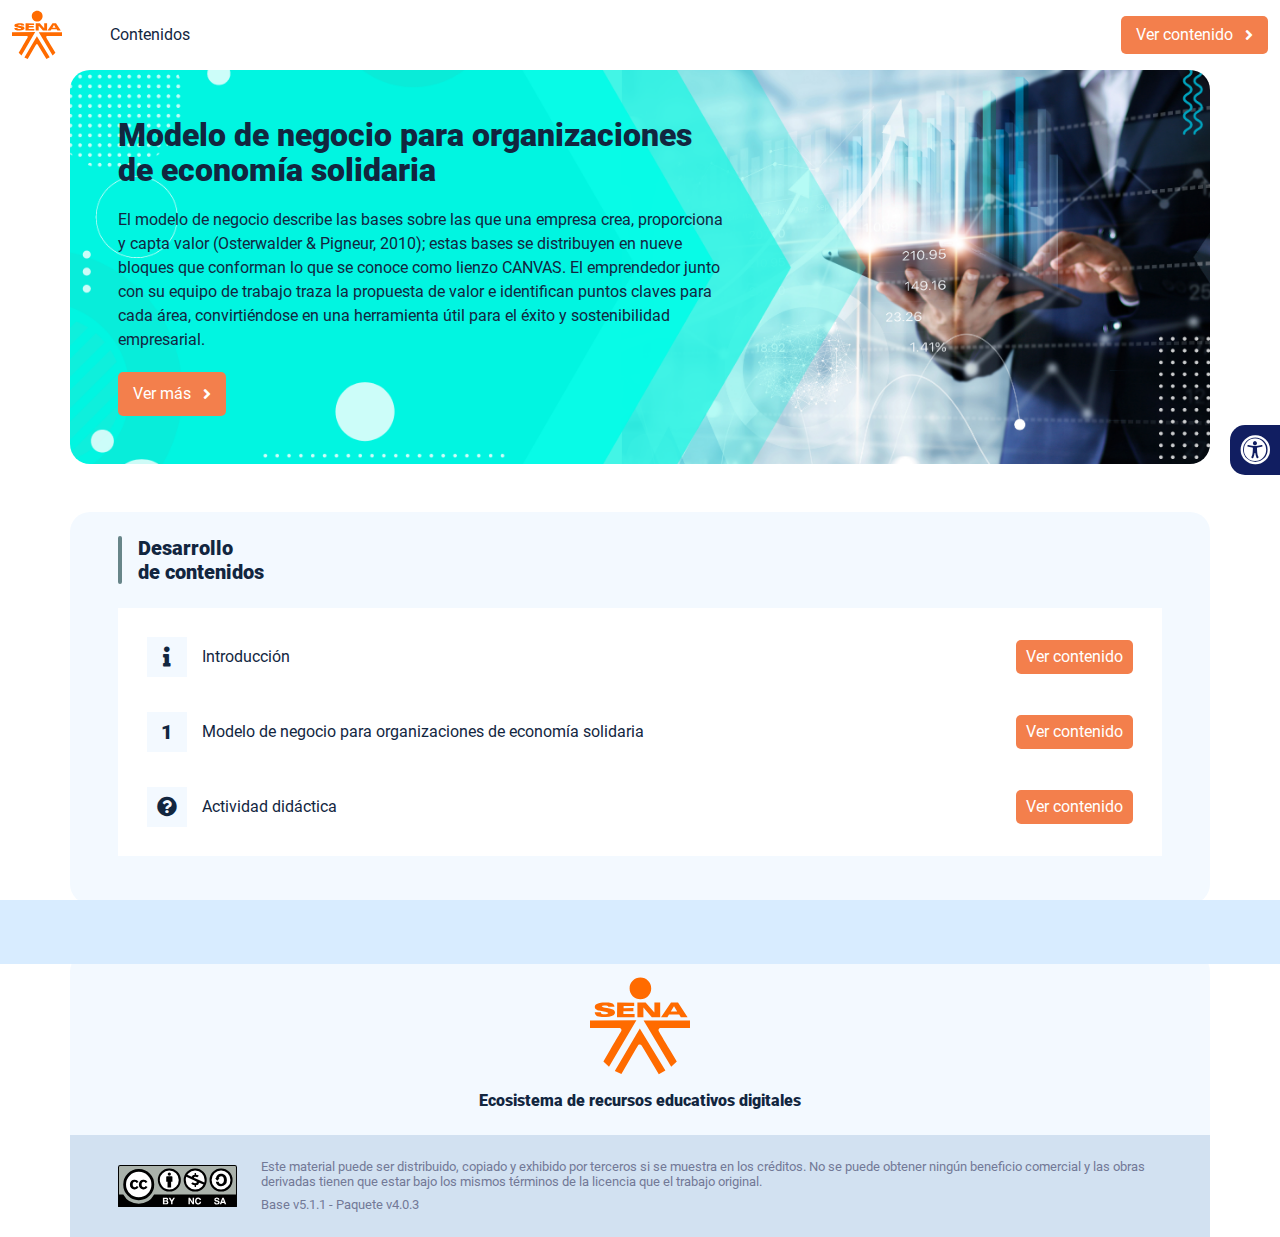
<file: index.html>
<!DOCTYPE html><html lang=""><head><meta charset="utf-8"><meta http-equiv="X-UA-Compatible" content="IE=edge"><meta name="viewport" content="width=device-width,initial-scale=1"><link rel="icon" href="favicon.ico"><title>Modelo de negocio para organizaciones de economía solidaria</title><link href="css/chunk-0c047e41.e71cb334.css" rel="prefetch"><link href="css/chunk-25b302c8.e71cb334.css" rel="prefetch"><link href="css/chunk-26fc7596.e71cb334.css" rel="prefetch"><link href="css/chunk-2d2747e2.e71cb334.css" rel="prefetch"><link href="css/chunk-32334cb6.e71cb334.css" rel="prefetch"><link href="css/chunk-3c57cd7b.e71cb334.css" rel="prefetch"><link href="css/chunk-4f2d402a.e71cb334.css" rel="prefetch"><link href="css/chunk-4fde0a08.5d24a906.css" rel="prefetch"><link href="css/chunk-515a8379.84f71d5a.css" rel="prefetch"><link href="css/chunk-59974754.71aec57a.css" rel="prefetch"><link href="css/chunk-6e1e538a.d2f45819.css" rel="prefetch"><link href="css/chunk-766a929b.e10ab279.css" rel="prefetch"><link href="css/chunk-f2df7d2c.e71cb334.css" rel="prefetch"><link href="css/comple.50b8e39e.css" rel="prefetch"><link href="css/creditos.67e0be22.css" rel="prefetch"><link href="css/glosario.d83036ec.css" rel="prefetch"><link href="css/referencias.c68998a6.css" rel="prefetch"><link href="js/actividad.37ae25dd.js" rel="prefetch"><link href="js/chunk-0206bfa0.9770029f.js" rel="prefetch"><link href="js/chunk-0c047e41.63c7ad70.js" rel="prefetch"><link href="js/chunk-13a6037e.93877c3b.js" rel="prefetch"><link href="js/chunk-25b302c8.3a3c2eba.js" rel="prefetch"><link href="js/chunk-26fc7596.e194743b.js" rel="prefetch"><link href="js/chunk-2c06842c.23b9fbd4.js" rel="prefetch"><link href="js/chunk-2d0e96ec.efdbe943.js" rel="prefetch"><link href="js/chunk-2d208d90.3d529c59.js" rel="prefetch"><link href="js/chunk-2d21d0e2.b483a52a.js" rel="prefetch"><link href="js/chunk-2d22c123.a1e3d15d.js" rel="prefetch"><link href="js/chunk-2d2747e2.07a3cf13.js" rel="prefetch"><link href="js/chunk-2e80bb9a.f050a8eb.js" rel="prefetch"><link href="js/chunk-319206de.ef92ded3.js" rel="prefetch"><link href="js/chunk-32334cb6.da400005.js" rel="prefetch"><link href="js/chunk-3c57cd7b.7a798504.js" rel="prefetch"><link href="js/chunk-4cdd78c0.98180821.js" rel="prefetch"><link href="js/chunk-4f2d402a.bcef3538.js" rel="prefetch"><link href="js/chunk-4fde0a08.9c5a44ec.js" rel="prefetch"><link href="js/chunk-515a8379.ba2e73e9.js" rel="prefetch"><link href="js/chunk-53ccb27e.ca655b97.js" rel="prefetch"><link href="js/chunk-59974754.31ad0731.js" rel="prefetch"><link href="js/chunk-6e1e538a.35d0ae7d.js" rel="prefetch"><link href="js/chunk-766a929b.85f83b76.js" rel="prefetch"><link href="js/chunk-c796899c.8051fd23.js" rel="prefetch"><link href="js/chunk-e8a7823a.85a41bd4.js" rel="prefetch"><link href="js/chunk-f2df7d2c.7be0c4dc.js" rel="prefetch"><link href="js/chunk-fde47172.c31fb04e.js" rel="prefetch"><link href="js/comple.e84c58dd.js" rel="prefetch"><link href="js/creditos.7fd5bf7d.js" rel="prefetch"><link href="js/glosario.d21eea19.js" rel="prefetch"><link href="js/intro.098166ea.js" rel="prefetch"><link href="js/referencias.f3a9e8f0.js" rel="prefetch"><link href="js/sintesis.9bab756a.js" rel="prefetch"><link href="js/tema1.d827814f.js" rel="prefetch"><link href="css/app.b45668c0.css" rel="preload" as="style"><link href="css/chunk-vendors.e14485f3.css" rel="preload" as="style"><link href="js/app.849da102.js" rel="preload" as="script"><link href="js/chunk-vendors.76b3c8f9.js" rel="preload" as="script"><link href="css/chunk-vendors.e14485f3.css" rel="stylesheet"><link href="css/app.b45668c0.css" rel="stylesheet"></head><body><noscript><strong>We're sorry but Modelo de negocio para organizaciones de economía solidaria doesn't work properly without JavaScript enabled. Please enable it to continue.</strong></noscript><div id="app"></div><script src="js/chunk-vendors.76b3c8f9.js"></script><script src="js/app.849da102.js"></script></body></html>
</file>
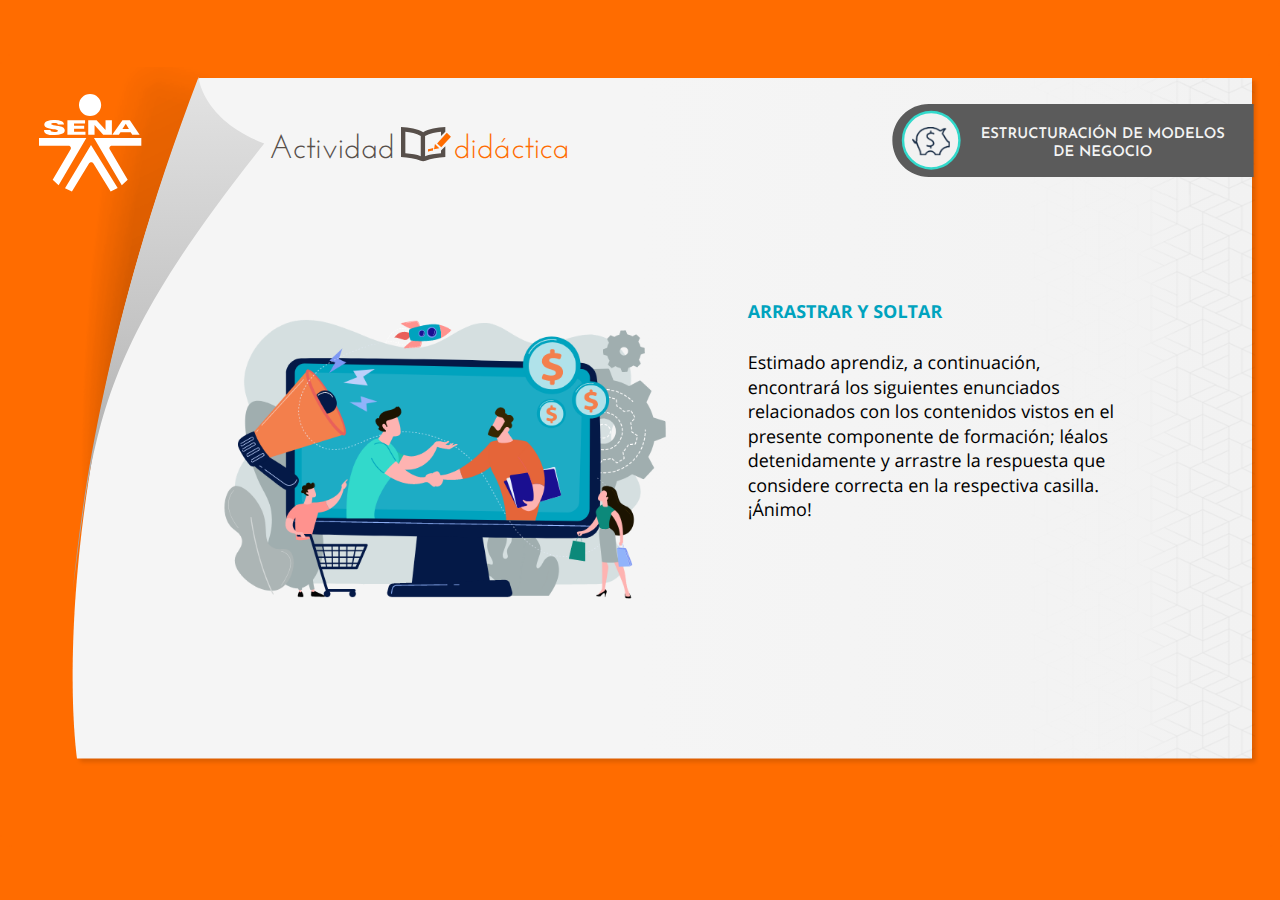
<file: act1/story.html>
<!doctype html>
<html lang="es">
<head>
  <meta charset="utf-8">
  <!-- Creado con Storyline 360 - http://www.articulate.com  -->
  <!-- version: 3.57.26407.0 -->
  <title>Estructuraci&#243;n de modelos de negocio</title>
  <meta http-equiv="x-ua-compatible" content="IE=edge"/>
  <meta name="viewport" content="width=device-width,initial-scale=1,user-scalable=no,shrink-to-fit=no,minimal-ui"/>
  <meta name="apple-mobile-web-app-capable" content="yes"/>
  <style>
    html, body { height: 100%; padding: 0; margin: 0 }
    #app { height: 100%; width: 100%; }
  </style>
  
  <script>window.THREE = { };</script>
</head>
<body style="background: #FF6C00" class="cs-HTML theme-classic">
  <!-- 360 -->
  <script>!function(e){var i=/iPhone/i,o=/iPod/i,n=/iPad/i,t=/(?=.*\bAndroid\b)(?=.*\bMobile\b)/i,d=/Android/i,s=/(?=.*\bAndroid\b)(?=.*\bSD4930UR\b)/i,b=/(?=.*\bAndroid\b)(?=.*\b(?:KFOT|KFTT|KFJWI|KFJWA|KFSOWI|KFTHWI|KFTHWA|KFAPWI|KFAPWA|KFARWI|KFASWI|KFSAWI|KFSAWA)\b)/i,r=/IEMobile/i,h=/(?=.*\bWindows\b)(?=.*\bARM\b)/i,a=/BlackBerry/i,l=/BB10/i,p=/Opera Mini/i,f=/(CriOS|Chrome)(?=.*\bMobile\b)/i,u=/(?=.*\bFirefox\b)(?=.*\bMobile\b)/i,c=new RegExp("(?:Nexus 7|BNTV250|Kindle Fire|Silk|GT-P1000)","i"),w=function(e,i){return e.test(i)},A=function(e){var A=e||navigator.userAgent,v=A.split("[FBAN");if(void 0!==v[1]&&(A=v[0]),this.apple={phone:w(i,A),ipod:w(o,A),tablet:!w(i,A)&&w(n,A),device:w(i,A)||w(o,A)||w(n,A)},this.amazon={phone:w(s,A),tablet:!w(s,A)&&w(b,A),device:w(s,A)||w(b,A)},this.android={phone:w(s,A)||w(t,A),tablet:!w(s,A)&&!w(t,A)&&(w(b,A)||w(d,A)),device:w(s,A)||w(b,A)||w(t,A)||w(d,A)},this.windows={phone:w(r,A),tablet:w(h,A),device:w(r,A)||w(h,A)},this.other={blackberry:w(a,A),blackberry10:w(l,A),opera:w(p,A),firefox:w(u,A),chrome:w(f,A),device:w(a,A)||w(l,A)||w(p,A)||w(u,A)||w(f,A)},this.seven_inch=w(c,A),this.any=this.apple.device||this.android.device||this.windows.device||this.other.device||this.seven_inch,this.phone=this.apple.phone||this.android.phone||this.windows.phone,this.tablet=this.apple.tablet||this.android.tablet||this.windows.tablet,"undefined"==typeof window)return this},v=function(){var e=new A;return e.Class=A,e};"undefined"!=typeof module&&module.exports&&"undefined"==typeof window?module.exports=A:"undefined"!=typeof module&&module.exports&&"undefined"!=typeof window?module.exports=v():"function"==typeof define&&define.amd?define("isMobile",[],e.isMobile=v()):e.isMobile=v()}(this);
    window.isMobile.apple.tablet = window.isMobile.apple.tablet ||
      (navigator.platform === 'MacIntel' && navigator.maxTouchPoints > 1);
    window.isMobile.apple.device = window.isMobile.apple.device || window.isMobile.apple.tablet;
    window.isMobile.tablet = window.isMobile.tablet || window.isMobile.apple.tablet;
    window.isMobile.any = window.isMobile.any || window.isMobile.apple.tablet;
  </script>

  <div id="focus-sink" tabindex="-1"></div>

  <div id="preso"></div>
  <script>
    window.DS = {};
    window.globals = {
      DATA_PATH_BASE: '',
      HAS_FRAME: true,
      HAS_SLIDE: true,

      lmsPresent: false,
      tinCanPresent: false,
      cmi5Present: false,
      aoSupport: false,
      scale: 'show all',
      captureRc: false,
      browserSize: 'optimal',
      bgColor: '#FF6C00',
      features: 'InsertSvgPicture,MultipleQuizTracking',
      themeName: 'classic',
      preloaderColor: '#FFFFFF',
      suppressAnalytics: false,
      productChannel: 'stable',
      publishSource: 'storyline',
      aid: 'aid|5304b41d-7af7-4125-b8d1-83eb222823e2',
      cid: 'affbf535-724e-43bc-8a80-cca668ed3104',
      playerVersion: '3.57.26407.0',
      maxIosVideoElements: 10,

      
      parseParams: function(qs) {
        if (window.globals.parsedParams != null) {
          return window.globals.parsedParams;
        }
        qs = (qs || window.location.search.substr(1)).split('+').join(' ');
        var params = {},
            tokens,
            re = /[?&]?([^=]+)=([^&]*)/g;

        while (tokens = re.exec(qs)) {
          params[decodeURIComponent(tokens[1]).trim()] =
            decodeURIComponent(tokens[2]).trim();
        }
        window.globals.parsedParams = params;
        return params;
      }

    };

    (function() {

      var classTypes = [ 'desktop', 'mobile', 'phone', 'tablet' ];

      var addDeviceClasses = function(prefix, testObj) {
        var curr, i;
        for (i = 0; i < classTypes.length; i++) {
          curr = classTypes[i];
          if (testObj[curr]) {
            document.body.classList.add(prefix + curr);
          }
        }
      };

      var params = window.globals.parseParams(),
          isDevicePreview = params.devicepreview === '1',
          isPhoneOverride = params.deviceType === 'phone' || (isDevicePreview && params.phone == '1'),
          isTabletOverride = (params.deviceType === 'tablet' || isDevicePreview) && !isPhoneOverride,
          isMobileOverride = isPhoneOverride || isTabletOverride;

      var deviceView = {
        desktop: !window.isMobile.any && !isMobileOverride,
        mobile: window.isMobile.any || isMobileOverride,
        phone: isPhoneOverride || (window.isMobile.phone && !isTabletOverride),
        tablet: isTabletOverride || window.isMobile.tablet
      };

      window.globals.deviceView = deviceView;
      window.isMobile.desktop = !window.isMobile.any;
      window.isMobile.mobile = window.isMobile.any;

      addDeviceClasses('view-', deviceView);

    })();
  </script>
  
  <script src='story_content/user.js' type=text/javascript></script>
  <div class="slide-loader"></div>

  <script>
    if (window.globals.deviceView.isMobile) { var doc = document, loader = doc.body.querySelector('.slide-loader'); [ 1, 2, 3 ].forEach(function(n) { var d = doc.createElement('div'); d.style.backgroundColor = window.globals.preloaderColor; d.classList.add('mobile-loader-dot'); d.classList.add('dot' + n); loader.appendChild(d); }); }
  </script>

  <div class="mobile-load-title-overlay" style="display: none">
    <div class="mobile-load-title">Estructuraci&#243;n de modelos de negocio</div>
  </div>

  <div class="mobile-chrome-warning"></div>

  <script>
    
    if (window.autoSpider && window.vInterfaceObject) {
      document.querySelector('.mobile-load-title-overlay').style.display = 'none';
    }
  </script>

  

  <link rel="stylesheet" href="html5/data/css/output.min.css" data-noprefix/>
</body>
<script src="html5/lib/scripts/bootstrapper.min.js"></script>
</html>
</file>
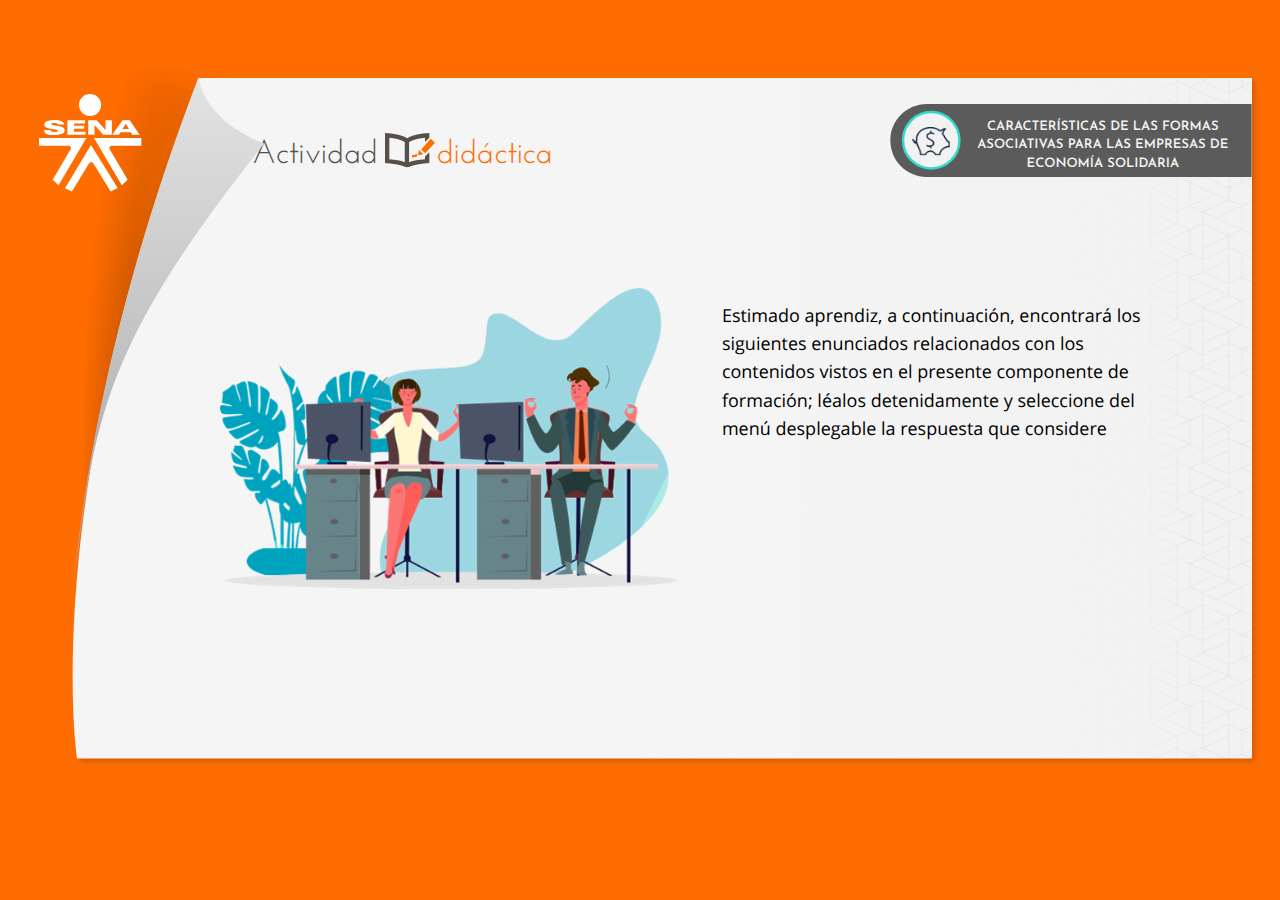
<file: act2/story.html>
<!doctype html>
<html lang="es">
<head>
  <meta charset="utf-8">
  <!-- Creado con Storyline 360 - http://www.articulate.com  -->
  <!-- version: 3.57.26407.0 -->
  <title>Caracter&#237;sticas de las formas asociativas</title>
  <meta http-equiv="x-ua-compatible" content="IE=edge"/>
  <meta name="viewport" content="width=device-width,initial-scale=1,user-scalable=no,shrink-to-fit=no,minimal-ui"/>
  <meta name="apple-mobile-web-app-capable" content="yes"/>
  <style>
    html, body { height: 100%; padding: 0; margin: 0 }
    #app { height: 100%; width: 100%; }
  </style>
  
  <script>window.THREE = { };</script>
</head>
<body style="background: #FF6C00" class="cs-HTML theme-classic">
  <!-- 360 -->
  <script>!function(e){var i=/iPhone/i,o=/iPod/i,n=/iPad/i,t=/(?=.*\bAndroid\b)(?=.*\bMobile\b)/i,d=/Android/i,s=/(?=.*\bAndroid\b)(?=.*\bSD4930UR\b)/i,b=/(?=.*\bAndroid\b)(?=.*\b(?:KFOT|KFTT|KFJWI|KFJWA|KFSOWI|KFTHWI|KFTHWA|KFAPWI|KFAPWA|KFARWI|KFASWI|KFSAWI|KFSAWA)\b)/i,r=/IEMobile/i,h=/(?=.*\bWindows\b)(?=.*\bARM\b)/i,a=/BlackBerry/i,l=/BB10/i,p=/Opera Mini/i,f=/(CriOS|Chrome)(?=.*\bMobile\b)/i,u=/(?=.*\bFirefox\b)(?=.*\bMobile\b)/i,c=new RegExp("(?:Nexus 7|BNTV250|Kindle Fire|Silk|GT-P1000)","i"),w=function(e,i){return e.test(i)},A=function(e){var A=e||navigator.userAgent,v=A.split("[FBAN");if(void 0!==v[1]&&(A=v[0]),this.apple={phone:w(i,A),ipod:w(o,A),tablet:!w(i,A)&&w(n,A),device:w(i,A)||w(o,A)||w(n,A)},this.amazon={phone:w(s,A),tablet:!w(s,A)&&w(b,A),device:w(s,A)||w(b,A)},this.android={phone:w(s,A)||w(t,A),tablet:!w(s,A)&&!w(t,A)&&(w(b,A)||w(d,A)),device:w(s,A)||w(b,A)||w(t,A)||w(d,A)},this.windows={phone:w(r,A),tablet:w(h,A),device:w(r,A)||w(h,A)},this.other={blackberry:w(a,A),blackberry10:w(l,A),opera:w(p,A),firefox:w(u,A),chrome:w(f,A),device:w(a,A)||w(l,A)||w(p,A)||w(u,A)||w(f,A)},this.seven_inch=w(c,A),this.any=this.apple.device||this.android.device||this.windows.device||this.other.device||this.seven_inch,this.phone=this.apple.phone||this.android.phone||this.windows.phone,this.tablet=this.apple.tablet||this.android.tablet||this.windows.tablet,"undefined"==typeof window)return this},v=function(){var e=new A;return e.Class=A,e};"undefined"!=typeof module&&module.exports&&"undefined"==typeof window?module.exports=A:"undefined"!=typeof module&&module.exports&&"undefined"!=typeof window?module.exports=v():"function"==typeof define&&define.amd?define("isMobile",[],e.isMobile=v()):e.isMobile=v()}(this);
    window.isMobile.apple.tablet = window.isMobile.apple.tablet ||
      (navigator.platform === 'MacIntel' && navigator.maxTouchPoints > 1);
    window.isMobile.apple.device = window.isMobile.apple.device || window.isMobile.apple.tablet;
    window.isMobile.tablet = window.isMobile.tablet || window.isMobile.apple.tablet;
    window.isMobile.any = window.isMobile.any || window.isMobile.apple.tablet;
  </script>

  <div id="focus-sink" tabindex="-1"></div>

  <div id="preso"></div>
  <script>
    window.DS = {};
    window.globals = {
      DATA_PATH_BASE: '',
      HAS_FRAME: true,
      HAS_SLIDE: true,

      lmsPresent: false,
      tinCanPresent: false,
      cmi5Present: false,
      aoSupport: false,
      scale: 'show all',
      captureRc: false,
      browserSize: 'optimal',
      bgColor: '#FF6C00',
      features: 'InsertSvgPicture,MultipleQuizTracking',
      themeName: 'classic',
      preloaderColor: '#FFFFFF',
      suppressAnalytics: false,
      productChannel: 'stable',
      publishSource: 'storyline',
      aid: 'aid|5304b41d-7af7-4125-b8d1-83eb222823e2',
      cid: '55fea536-c43e-48e9-a687-2028d32b5df4',
      playerVersion: '3.57.26407.0',
      maxIosVideoElements: 10,

      
      parseParams: function(qs) {
        if (window.globals.parsedParams != null) {
          return window.globals.parsedParams;
        }
        qs = (qs || window.location.search.substr(1)).split('+').join(' ');
        var params = {},
            tokens,
            re = /[?&]?([^=]+)=([^&]*)/g;

        while (tokens = re.exec(qs)) {
          params[decodeURIComponent(tokens[1]).trim()] =
            decodeURIComponent(tokens[2]).trim();
        }
        window.globals.parsedParams = params;
        return params;
      }

    };

    (function() {

      var classTypes = [ 'desktop', 'mobile', 'phone', 'tablet' ];

      var addDeviceClasses = function(prefix, testObj) {
        var curr, i;
        for (i = 0; i < classTypes.length; i++) {
          curr = classTypes[i];
          if (testObj[curr]) {
            document.body.classList.add(prefix + curr);
          }
        }
      };

      var params = window.globals.parseParams(),
          isDevicePreview = params.devicepreview === '1',
          isPhoneOverride = params.deviceType === 'phone' || (isDevicePreview && params.phone == '1'),
          isTabletOverride = (params.deviceType === 'tablet' || isDevicePreview) && !isPhoneOverride,
          isMobileOverride = isPhoneOverride || isTabletOverride;

      var deviceView = {
        desktop: !window.isMobile.any && !isMobileOverride,
        mobile: window.isMobile.any || isMobileOverride,
        phone: isPhoneOverride || (window.isMobile.phone && !isTabletOverride),
        tablet: isTabletOverride || window.isMobile.tablet
      };

      window.globals.deviceView = deviceView;
      window.isMobile.desktop = !window.isMobile.any;
      window.isMobile.mobile = window.isMobile.any;

      addDeviceClasses('view-', deviceView);

    })();
  </script>
  
  <script src='story_content/user.js' type=text/javascript></script>
  <div class="slide-loader"></div>

  <script>
    if (window.globals.deviceView.isMobile) { var doc = document, loader = doc.body.querySelector('.slide-loader'); [ 1, 2, 3 ].forEach(function(n) { var d = doc.createElement('div'); d.style.backgroundColor = window.globals.preloaderColor; d.classList.add('mobile-loader-dot'); d.classList.add('dot' + n); loader.appendChild(d); }); }
  </script>

  <div class="mobile-load-title-overlay" style="display: none">
    <div class="mobile-load-title">Caracter&#237;sticas de las formas asociativas</div>
  </div>

  <div class="mobile-chrome-warning"></div>

  <script>
    
    if (window.autoSpider && window.vInterfaceObject) {
      document.querySelector('.mobile-load-title-overlay').style.display = 'none';
    }
  </script>

  

  <link rel="stylesheet" href="html5/data/css/output.min.css" data-noprefix/>
</body>
<script src="html5/lib/scripts/bootstrapper.min.js"></script>
</html>
</file>
<file: css/chunk-0c047e41.e71cb334.css>
.horizontal-scroll__wrapper[data-v-22adfd6b]{overflow:hidden}.horizontal-scroll[data-v-22adfd6b]{display:flex;transition:transform .5s ease-in-out;align-items:center;flex-wrap:nowrap}.horizontal-scroll[data-v-22adfd6b]:not(.row){width:100%}.horizontal-scroll--item-fw[data-v-22adfd6b]>div{flex-grow:0;flex-shrink:0;width:100%;margin:0!important}
</file>
<file: css/chunk-25b302c8.e71cb334.css>
.horizontal-scroll__wrapper[data-v-22adfd6b]{overflow:hidden}.horizontal-scroll[data-v-22adfd6b]{display:flex;transition:transform .5s ease-in-out;align-items:center;flex-wrap:nowrap}.horizontal-scroll[data-v-22adfd6b]:not(.row){width:100%}.horizontal-scroll--item-fw[data-v-22adfd6b]>div{flex-grow:0;flex-shrink:0;width:100%;margin:0!important}
</file>
<file: css/chunk-26fc7596.e71cb334.css>
.horizontal-scroll__wrapper[data-v-22adfd6b]{overflow:hidden}.horizontal-scroll[data-v-22adfd6b]{display:flex;transition:transform .5s ease-in-out;align-items:center;flex-wrap:nowrap}.horizontal-scroll[data-v-22adfd6b]:not(.row){width:100%}.horizontal-scroll--item-fw[data-v-22adfd6b]>div{flex-grow:0;flex-shrink:0;width:100%;margin:0!important}
</file>
<file: css/chunk-2d2747e2.e71cb334.css>
.horizontal-scroll__wrapper[data-v-22adfd6b]{overflow:hidden}.horizontal-scroll[data-v-22adfd6b]{display:flex;transition:transform .5s ease-in-out;align-items:center;flex-wrap:nowrap}.horizontal-scroll[data-v-22adfd6b]:not(.row){width:100%}.horizontal-scroll--item-fw[data-v-22adfd6b]>div{flex-grow:0;flex-shrink:0;width:100%;margin:0!important}
</file>
<file: css/chunk-32334cb6.e71cb334.css>
.horizontal-scroll__wrapper[data-v-22adfd6b]{overflow:hidden}.horizontal-scroll[data-v-22adfd6b]{display:flex;transition:transform .5s ease-in-out;align-items:center;flex-wrap:nowrap}.horizontal-scroll[data-v-22adfd6b]:not(.row){width:100%}.horizontal-scroll--item-fw[data-v-22adfd6b]>div{flex-grow:0;flex-shrink:0;width:100%;margin:0!important}
</file>
<file: css/chunk-3c57cd7b.e71cb334.css>
.horizontal-scroll__wrapper[data-v-22adfd6b]{overflow:hidden}.horizontal-scroll[data-v-22adfd6b]{display:flex;transition:transform .5s ease-in-out;align-items:center;flex-wrap:nowrap}.horizontal-scroll[data-v-22adfd6b]:not(.row){width:100%}.horizontal-scroll--item-fw[data-v-22adfd6b]>div{flex-grow:0;flex-shrink:0;width:100%;margin:0!important}
</file>
<file: css/chunk-4f2d402a.e71cb334.css>
.horizontal-scroll__wrapper[data-v-22adfd6b]{overflow:hidden}.horizontal-scroll[data-v-22adfd6b]{display:flex;transition:transform .5s ease-in-out;align-items:center;flex-wrap:nowrap}.horizontal-scroll[data-v-22adfd6b]:not(.row){width:100%}.horizontal-scroll--item-fw[data-v-22adfd6b]>div{flex-grow:0;flex-shrink:0;width:100%;margin:0!important}
</file>
<file: css/chunk-4fde0a08.5d24a906.css>
.header[data-v-a108b06a]{position:sticky;top:0;padding-top:10px;padding-bottom:10px;background-color:#fff;z-index:10010;line-height:1.1em}.header__logo[data-v-a108b06a]{width:50px}@media (max-width:576px){.header__componente-formativo[data-v-a108b06a]{font-size:.8em}}.header__menu[data-v-a108b06a]{cursor:pointer}.header__menu span[data-v-a108b06a]{font-size:.7em;display:block;line-height:1em;text-align:center;color:#111e61}.header__menu__btn[data-v-a108b06a]{width:30px;height:30px;position:relative;margin-bottom:4px}.header__menu__btn .line-1[data-v-a108b06a],.header__menu__btn .line-2[data-v-a108b06a],.header__menu__btn .line-3[data-v-a108b06a]{height:4px;width:30px;background-color:#111e61;transform-origin:center center;position:absolute;left:0;border-radius:2px}.header__menu__btn .line-1[data-v-a108b06a]{top:4px;-webkit-animation:line-1-inactive-data-v-a108b06a .5s ease-in-out forwards;animation:line-1-inactive-data-v-a108b06a .5s ease-in-out forwards}.header__menu__btn .line-2[data-v-a108b06a]{top:13px;-webkit-animation:line-2-inactive-data-v-a108b06a .5s ease-in-out forwards;animation:line-2-inactive-data-v-a108b06a .5s ease-in-out forwards}.header__menu__btn .line-3[data-v-a108b06a]{top:22px;-webkit-animation:line-3-inactive-data-v-a108b06a .5s ease-in-out forwards;animation:line-3-inactive-data-v-a108b06a .5s ease-in-out forwards}.header__menu__btn[data-v-a108b06a]:hover{cursor:pointer}.header__menu__btn--open .line-1[data-v-a108b06a]{-webkit-animation:line-1-active-data-v-a108b06a .5s ease-in-out forwards;animation:line-1-active-data-v-a108b06a .5s ease-in-out forwards}.header__menu__btn--open .line-2[data-v-a108b06a]{-webkit-animation:line-2-active-data-v-a108b06a .5s ease-in-out forwards;animation:line-2-active-data-v-a108b06a .5s ease-in-out forwards}.header__menu__btn--open .line-3[data-v-a108b06a]{-webkit-animation:line-3-active-data-v-a108b06a .5s ease-in-out forwards;animation:line-3-active-data-v-a108b06a .5s ease-in-out forwards}@-webkit-keyframes line-1-active-data-v-a108b06a{0%{transform:translate(0) rotate(0)}50%{transform:translateY(9px) rotate(0)}to{transform:translateY(9px) rotate(45deg)}}@keyframes line-1-active-data-v-a108b06a{0%{transform:translate(0) rotate(0)}50%{transform:translateY(9px) rotate(0)}to{transform:translateY(9px) rotate(45deg)}}@-webkit-keyframes line-2-active-data-v-a108b06a{0%{transform:scale(1)}to{transform:scale(0)}}@keyframes line-2-active-data-v-a108b06a{0%{transform:scale(1)}to{transform:scale(0)}}@-webkit-keyframes line-3-active-data-v-a108b06a{0%{transform:translate(0) rotate(0)}50%{transform:translateY(-9px) rotate(0)}to{transform:translateY(-9px) rotate(-45deg)}}@keyframes line-3-active-data-v-a108b06a{0%{transform:translate(0) rotate(0)}50%{transform:translateY(-9px) rotate(0)}to{transform:translateY(-9px) rotate(-45deg)}}@-webkit-keyframes line-1-inactive-data-v-a108b06a{0%{transform:translateY(9px) rotate(45deg)}50%{transform:translateY(9px) rotate(0)}to{transform:translate(0) rotate(0)}}@keyframes line-1-inactive-data-v-a108b06a{0%{transform:translateY(9px) rotate(45deg)}50%{transform:translateY(9px) rotate(0)}to{transform:translate(0) rotate(0)}}@-webkit-keyframes line-2-inactive-data-v-a108b06a{0%{transform:scale(0)}to{transform:scale(1)}}@keyframes line-2-inactive-data-v-a108b06a{0%{transform:scale(0)}to{transform:scale(1)}}@-webkit-keyframes line-3-inactive-data-v-a108b06a{0%{transform:translateY(-9px) rotate(-45deg)}50%{transform:translateY(-9px) rotate(0)}to{transform:translate(0) rotate(0)}}@keyframes line-3-inactive-data-v-a108b06a{0%{transform:translateY(-9px) rotate(-45deg)}50%{transform:translateY(-9px) rotate(0)}to{transform:translate(0) rotate(0)}}
</file>
<file: css/chunk-515a8379.84f71d5a.css>
.banner-interno{position:relative}.banner-interno__fondo{position:absolute;top:0;bottom:-50px;left:0;right:0;background-color:#32d9cb;background-size:cover;background-position:50%}.banner-interno__titulo{display:flex;align-items:center}.banner-interno__titulo__icono{display:block;width:32px;height:32px;border-radius:50%;background-color:#12263f;position:relative}.banner-interno__titulo__icono i{color:#32d9cb;position:absolute;left:50%;top:50%;transform:translate(-50%,-50%)}.banner-interno__titulo h1,.banner-interno__titulo h2,.banner-interno__titulo h3,.banner-interno__titulo h4,.banner-interno__titulo h5,.banner-interno__titulo h6{color:#12263f;line-height:1.1em}
</file>
<file: css/chunk-59974754.71aec57a.css>
.aside-menu{position:sticky;top:70px;flex:0 0 0;width:0;min-height:calc(100vh - 70px);max-height:calc(100vh - 70px);background-color:#f3f9ff;transition:flex .5s ease-in-out,width .5s ease-in-out;overflow-x:hidden;z-index:100001}.aside-menu a{color:#111e61}.aside-menu--open{flex:0 0 300px;width:300px}.aside-menu__content{width:300px;display:flex;flex-direction:column;justify-content:space-between;min-height:calc(100vh - 70px);max-height:calc(100vh - 70px);border-right:1px solid #d8ecff}@media (max-height:800px){.aside-menu__content{min-height:800px;max-height:800px;overflow-y:auto}}.aside-menu__header{padding:10px;text-align:center;background-color:#d8ecff}.aside-menu__header h4{margin:0}.aside-menu__menu{overflow-y:auto;flex-grow:1;list-style:none;padding-left:0;margin-bottom:0}.aside-menu__menu__item--active .aside-menu__menu__item__lnk,.aside-menu__menu__item--active .aside-menu__sec-menu__item__lnk{background-color:#d8ecff;font-weight:700}.aside-menu__menu__item--sub-menu:hover,.aside-menu__menu__item:hover,.aside-menu__sec-menu__item:hover{background-color:#d8ecff}.aside-menu__menu__item--sub-menu{padding-left:10px}.aside-menu__menu__item--sub-menu--active .aside-menu__menu__item__lnk,.aside-menu__menu__item--sub-menu--active .aside-menu__sec-menu__item__lnk{background-color:#d8ecff;font-weight:700;position:relative}.aside-menu__menu__item--sub-menu--active .aside-menu__menu__item__lnk:before,.aside-menu__menu__item--sub-menu--active .aside-menu__sec-menu__item__lnk:before{content:"";display:block;position:absolute;left:0;bottom:0;top:0;width:4px;border-radius:2px;background-color:#678589}.aside-menu__menu__item__lnk,.aside-menu__sec-menu__item__lnk{display:flex;align-items:center;padding:10px 15px;line-height:1.1em}.aside-menu__menu__item__lnk i,.aside-menu__menu__item__lnk span,.aside-menu__sec-menu__item__lnk i,.aside-menu__sec-menu__item__lnk span{margin-right:10px}.aside-menu__menu__item__lnk i:last-child,.aside-menu__menu__item__lnk span:last-child,.aside-menu__sec-menu__item__lnk i:last-child,.aside-menu__sec-menu__item__lnk span:last-child{margin-right:0}.aside-menu__sec-menu{background-color:#d8ecff;padding:10px 0;flex-shrink:0;margin-bottom:0}.aside-menu__sec-menu__item{padding:10px 15px}.aside-menu__sec-menu__item__lnk{padding:0;border-radius:1em}.aside-menu__sec-menu__item__lnk i{display:block;width:2em;height:2em;padding:.5em 0;text-align:center;background-color:#fff;border-radius:50%}.aside-menu__sec-menu__item__lnk:hover{background-color:#fff}@media (max-width:992px){.aside-menu{position:fixed;top:70px}}@media (max-width:576px){.aside-menu__sec-menu{padding-bottom:110px}}
</file>
<file: css/chunk-6e1e538a.d2f45819.css>
.accesibilidad[data-v-4f6b7c58]{position:fixed;right:0;top:50vh;height:50px;background-color:#111e61;border-top-left-radius:15px;border-bottom-left-radius:15px;transform:translateY(-50%) translateX(100%) translateX(-50px);overflow:hidden;transition:transform .3s ease-in-out,height .3s ease-in-out}.accesibilidad[data-v-4f6b7c58]:hover{transform:translateY(-50%) translateX(0);height:12.75rem}.accesibilidad [data-v-4f6b7c58]{color:#fff}.accesibilidad__menu__content .accesibilidad__menu__item[data-v-4f6b7c58]{cursor:pointer}.accesibilidad__menu__content .accesibilidad__menu__item[data-v-4f6b7c58]:hover{background-color:#273685}.accesibilidad__menu__content .accesibilidad__menu__item[data-v-4f6b7c58]:last-child{border:none}.accesibilidad__menu__item[data-v-4f6b7c58]{display:flex;align-items:center;padding:10px;border-bottom:1px solid #273685;line-height:1em;-webkit-user-select:none;-moz-user-select:none;-ms-user-select:none;user-select:none}.accesibilidad__menu i[data-v-4f6b7c58]{font-size:30px;font-style:normal;margin-right:10px;line-height:1em}.accesibilidad__menu img[data-v-4f6b7c58]{width:30px;margin-right:10px}
</file>
<file: css/chunk-766a929b.e10ab279.css>
.barra-avance{display:flex;align-items:center;justify-content:space-between;position:fixed;bottom:0;left:0;width:100%;padding:10px;background-color:#d8ecff;transition:transform .5s ease-in-out;z-index:100000}.barra-avance__barra{margin:0 20px;flex:1;position:relative;max-width:800px}.barra-avance__barra--amarilla,.barra-avance__barra--blanca{height:4px}.barra-avance__barra--amarilla:after,.barra-avance__barra--amarilla:before,.barra-avance__barra--blanca:after,.barra-avance__barra--blanca:before{content:"";display:block;width:10px;height:10px;border-radius:50%;position:absolute;top:50%}.barra-avance__barra--amarilla:before,.barra-avance__barra--blanca:before{left:0;transform:translate(-50%,-50%)}.barra-avance__barra--amarilla:after,.barra-avance__barra--blanca:after{right:0;transform:translate(50%,-50%)}.barra-avance__barra--blanca,.barra-avance__barra--blanca:after,.barra-avance__barra--blanca:before{background-color:#fff}.barra-avance__barra--amarilla{position:absolute;width:100%;top:0;background-color:#f37f4c}.barra-avance__barra--amarilla:after,.barra-avance__barra--amarilla:before{background-color:#f37f4c}.barra-avance__boton--regresar{background-color:#b0c0d2}.barra-avance__boton--regresar span{color:#111e61!important}.barra-avance__boton--disable{opacity:0;pointer-events:none}.barra-avance--open{transform:translateY(0)}.barra-avance--close{transform:translateY(100%)}
</file>
<file: css/chunk-f2df7d2c.e71cb334.css>
.horizontal-scroll__wrapper[data-v-22adfd6b]{overflow:hidden}.horizontal-scroll[data-v-22adfd6b]{display:flex;transition:transform .5s ease-in-out;align-items:center;flex-wrap:nowrap}.horizontal-scroll[data-v-22adfd6b]:not(.row){width:100%}.horizontal-scroll--item-fw[data-v-22adfd6b]>div{flex-grow:0;flex-shrink:0;width:100%;margin:0!important}
</file>
<file: css/comple.50b8e39e.css>
.banner-interno{position:relative}.banner-interno__fondo{position:absolute;top:0;bottom:-50px;left:0;right:0;background-color:#32d9cb;background-size:cover;background-position:50%}.banner-interno__titulo{display:flex;align-items:center}.banner-interno__titulo__icono{display:block;width:32px;height:32px;border-radius:50%;background-color:#12263f;position:relative}.banner-interno__titulo__icono i{color:#32d9cb;position:absolute;left:50%;top:50%;transform:translate(-50%,-50%)}.banner-interno__titulo h1,.banner-interno__titulo h2,.banner-interno__titulo h3,.banner-interno__titulo h4,.banner-interno__titulo h5,.banner-interno__titulo h6{color:#12263f;line-height:1.1em}.complementario__enlaces{display:flex;justify-content:center;flex-wrap:wrap}.complementario__enlaces a{margin:0 5px}.complementario__btn{font-size:1.5em;line-height:1em}table{width:calc(100% - 1px);min-width:800px}table thead{background-color:#d8ecff}table thead th{border-color:#d8ecff}table td,table th{padding:25px 20px;text-align:center}table td:first-child,table th:first-child{text-align:left}
</file>
<file: css/creditos.67e0be22.css>
.banner-interno{position:relative}.banner-interno__fondo{position:absolute;top:0;bottom:-50px;left:0;right:0;background-color:#32d9cb;background-size:cover;background-position:50%}.banner-interno__titulo{display:flex;align-items:center}.banner-interno__titulo__icono{display:block;width:32px;height:32px;border-radius:50%;background-color:#12263f;position:relative}.banner-interno__titulo__icono i{color:#32d9cb;position:absolute;left:50%;top:50%;transform:translate(-50%,-50%)}.banner-interno__titulo h1,.banner-interno__titulo h2,.banner-interno__titulo h3,.banner-interno__titulo h4,.banner-interno__titulo h5,.banner-interno__titulo h6{color:#12263f;line-height:1.1em}.creditos-vista .tarjeta.credito{background-color:#d2e1f1}.creditos{color:#727997;overflow-x:auto}.creditos__item{min-width:490px}.creditos p{line-height:1.3em;margin-bottom:0;color:#727997}.creditos__titulo{font-weight:700;background-color:#d2e1f1;padding:5px 10px;border-top-radius:5px;border-top-left-radius:5px;border-top-right-radius:5px}.creditos table td,.creditos table th{border-color:#d2e1f1}
</file>
<file: css/glosario.d83036ec.css>
.banner-interno{position:relative}.banner-interno__fondo{position:absolute;top:0;bottom:-50px;left:0;right:0;background-color:#32d9cb;background-size:cover;background-position:50%}.banner-interno__titulo{display:flex;align-items:center}.banner-interno__titulo__icono{display:block;width:32px;height:32px;border-radius:50%;background-color:#12263f;position:relative}.banner-interno__titulo__icono i{color:#32d9cb;position:absolute;left:50%;top:50%;transform:translate(-50%,-50%)}.banner-interno__titulo h1,.banner-interno__titulo h2,.banner-interno__titulo h3,.banner-interno__titulo h4,.banner-interno__titulo h5,.banner-interno__titulo h6{color:#12263f;line-height:1.1em}.glosario__letra-item{display:flex}.glosario__letra-item__texto{padding-top:5px}.glosario__letra-item__letra__icono{width:32px;height:32px;position:relative;line-height:1em;border-radius:50%;background-color:#d2e1f1}.glosario__letra-item__letra__icono span{position:absolute;left:50%;top:50%;transform:translate(-50%,-50%);font-size:1.1em;font-weight:900}
</file>
<file: css/referencias.c68998a6.css>
.banner-interno{position:relative}.banner-interno__fondo{position:absolute;top:0;bottom:-50px;left:0;right:0;background-color:#32d9cb;background-size:cover;background-position:50%}.banner-interno__titulo{display:flex;align-items:center}.banner-interno__titulo__icono{display:block;width:32px;height:32px;border-radius:50%;background-color:#12263f;position:relative}.banner-interno__titulo__icono i{color:#32d9cb;position:absolute;left:50%;top:50%;transform:translate(-50%,-50%)}.banner-interno__titulo h1,.banner-interno__titulo h2,.banner-interno__titulo h3,.banner-interno__titulo h4,.banner-interno__titulo h5,.banner-interno__titulo h6{color:#12263f;line-height:1.1em}.referencias__item:last-child hr{display:none}.referencias__item a{color:#2196f3;text-decoration:underline;overflow-wrap:break-word}
</file>
<file: css/app.b45668c0.css>
*,:after,:before{box-sizing:inherit}html{height:100%;line-height:1.15;box-sizing:border-box;-webkit-font-smoothing:antialiased;-moz-osx-font-smoothing:grayscale;-webkit-text-size-adjust:100%;-ms-text-size-adjust:100%;text-rendering:optimizeLegibility}a,abbr,acronym,address,applet,article,aside,audio,b,big,blockquote,body,canvas,caption,center,cite,code,dd,del,details,dfn,div,dl,dt,em,embed,fieldset,figcaption,figure,footer,form,h1,h2,h3,h4,h5,h6,header,hgroup,html,i,iframe,img,ins,kbd,label,legend,li,mark,menu,nav,object,ol,output,p,pre,q,ruby,s,samp,section,small,span,strike,strong,sub,summary,sup,table,tbody,td,tfoot,th,thead,time,tr,tt,u,ul,var,video{margin:0;padding:0;border:0;outline:0;background:transparent;vertical-align:baseline}article,aside,details,figcaption,figure,footer,header,main,menu,nav,section,summary{display:block}[hidden],template{display:none}hr{box-sizing:content-box;height:0;border-bottom:1px solid #e8e8e8;border-left:0;border-right:0;border-top:0;margin:1.5em 0;overflow:visible}[hidden]{display:none}a{font-family:Roboto,sans-serif;font-size:1em;font-weight:400;text-decoration:none;color:#12263f;background-color:transparent;transition:all .15s ease-in-out;-webkit-text-decoration-skip:objects}a:active,a:hover{outline-width:0}a:active,a:focus,a:hover{color:#000}[type=button],[type=reset],[type=submit],button{-webkit-appearance:none;-moz-appearance:none;appearance:none;cursor:pointer;display:inline-block;vertical-align:middle;border:0;border-radius:5px;color:#fff;background-color:#f37f4c;font-family:Roboto,sans-serif;font-weight:400;font-size:1em;-webkit-font-smoothing:antialiased;line-height:1em;white-space:nowrap;text-decoration:none;text-transform:none;padding:.75em 1.5em;margin:0;-webkit-user-select:none;-moz-user-select:none;-ms-user-select:none;user-select:none;overflow:visible;transition:background-color .15s ease-in-out}[type=button]:focus,[type=button]:hover,[type=reset]:focus,[type=reset]:hover,[type=submit]:focus,[type=submit]:hover,button:focus,button:hover{background-color:#f37f4c;color:#fff}[type=button]:disabled,[type=reset]:disabled,[type=submit]:disabled,button:disabled{cursor:not-allowed;opacity:.5}[type=button]:disabled:hover,[type=reset]:disabled:hover,[type=submit]:disabled:hover,button:disabled:hover{background-color:#f37f4c}input,select,textarea{margin:0;display:block;font-family:Roboto,sans-serif;font-size:16px}input{overflow:visible}[type=color],[type=date],[type=datetime-local],[type=datetime],[type=email],[type=month],[type=number],[type=password],[type=search],[type=tel],[type=text],[type=time],[type=url],[type=week],input:not([type]),select,select[multiple],textarea{background-color:#fff;border:1px solid #e8e8e8;border-radius:5px;box-shadow:inset 0 1px 3px rgba(0,0,0,.06);box-sizing:inherit;margin-bottom:.75em;padding:.5em;transition:border-color .15s ease-in-out;width:100%}[type=color]:hover,[type=date]:hover,[type=datetime-local]:hover,[type=datetime]:hover,[type=email]:hover,[type=month]:hover,[type=number]:hover,[type=password]:hover,[type=search]:hover,[type=tel]:hover,[type=text]:hover,[type=time]:hover,[type=url]:hover,[type=week]:hover,input:not([type]):hover,select:hover,select[multiple]:hover,textarea:hover{border-color:shade(#e8e8e8,20%)}[type=color]:focus,[type=date]:focus,[type=datetime-local]:focus,[type=datetime]:focus,[type=email]:focus,[type=month]:focus,[type=number]:focus,[type=password]:focus,[type=search]:focus,[type=tel]:focus,[type=text]:focus,[type=time]:focus,[type=url]:focus,[type=week]:focus,input:not([type]):focus,select:focus,select[multiple]:focus,textarea:focus{border-color:#678589;box-shadow:inset 0 1px 3px rgba(0,0,0,.06),0 0 5px rgba(38,204,190,.7);outline:none}[type=color]:disabled,[type=date]:disabled,[type=datetime-local]:disabled,[type=datetime]:disabled,[type=email]:disabled,[type=month]:disabled,[type=number]:disabled,[type=password]:disabled,[type=search]:disabled,[type=tel]:disabled,[type=text]:disabled,[type=time]:disabled,[type=url]:disabled,[type=week]:disabled,input:not([type]):disabled,select:disabled,select[multiple]:disabled,textarea:disabled{background-color:shade(#fff,5%);cursor:not-allowed}[type=color]:disabled:hover,[type=date]:disabled:hover,[type=datetime-local]:disabled:hover,[type=datetime]:disabled:hover,[type=email]:disabled:hover,[type=month]:disabled:hover,[type=number]:disabled:hover,[type=password]:disabled:hover,[type=search]:disabled:hover,[type=tel]:disabled:hover,[type=text]:disabled:hover,[type=time]:disabled:hover,[type=url]:disabled:hover,[type=week]:disabled:hover,input:not([type]):disabled:hover,select:disabled:hover,select[multiple]:disabled:hover,textarea:disabled:hover{border:1px solid #e8e8e8}select{text-transform:none;max-width:100%;border-radius:5px}::-webkit-file-upload-button{background-color:#f37f4c;border:none;cursor:pointer;color:#fff;border-radius:5px;padding:.75em 1.5em}::-webkit-file-upload-button:hover{background-color:#f37f4c}optgroup{font-weight:700}fieldset{border:1px solid #e8e8e8;background-color:transparent;padding:1.5em;-webkit-margin-start:0;-webkit-margin-end:0;-webkit-padding-before:1.5em;-webkit-padding-start:1.5em;-webkit-padding-end:1.5em;-webkit-padding-after:1.5em}legend{box-sizing:border-box;color:inherit;display:table;max-width:100%;padding:0;white-space:normal;font-weight:600;-webkit-padding-start:0;-webkit-padding-end:0}label,legend{margin-bottom:.375em}label{display:block;font-size:1em;font-family:Roboto,sans-serif;font-weight:900}textarea{overflow:auto;resize:vertical}[type=checkbox],[type=radio]{box-sizing:border-box;padding:0;display:inline;margin-right:.375em}[type=number]::-webkit-inner-spin-button,[type=number]::-webkit-outer-spin-button{height:auto}[type=search]{-webkit-appearance:textfield;outline-offset:-2px}[type=search]::-webkit-search-cancel-button,[type=search]::-webkit-search-decoration{-webkit-appearance:none;-moz-appearance:none}::-moz-placeholder{color:#999}:-ms-input-placeholder{color:#999}::placeholder{color:#999}::-webkit-file-upload-button{-webkit-appearance:button;-moz-appearance:button;font:inherit}[type=file]{margin-bottom:.75em;width:100%}[type=button],[type=reset],[type=submit],button{-webkit-appearance:button}[type=button]::-moz-focus-inner,[type=reset]::-moz-focus-inner,[type=submit]::-moz-focus-inner,button::-moz-focus-inner{border-style:none;padding:0}[type=button]:-moz-focusring,[type=reset]:-moz-focusring,[type=submit]:-moz-focusring,button:-moz-focusring{outline:1px dotted ButtonText}progress{vertical-align:baseline}ol,ul{list-style:none;margin-bottom:1em}dt{font-weight:700}figure,img,picture,svg{margin:0;width:100%;max-width:100%}figcaption{display:block;background-color:#e8e8e8;padding:.75em 1.5em;font-size:.8em;font-weight:700}img,svg{display:block;border-style:none}svg:not(:root){overflow:hidden}audio,canvas,progress,video{display:inline-block}audio:not([controls]){display:none;height:0}template{display:none}table{border-collapse:collapse;border-spacing:0;table-layout:fixed;width:100%}td,th,tr{vertical-align:middle}td,th{border:1px solid #e8e8e8;padding:.75em}th{font-size:.875em;line-height:1.2}td{line-height:1.5}body{font-size:16px;font-weight:400;line-height:1.5}body,h1,h2,h3,h4,h5,h6{color:#12263f;font-family:Roboto,sans-serif}h1,h2,h3,h4,h5,h6{font-weight:900;line-height:1.2;margin:0 0 .75em}h1{font-size:2em}h2{font-size:1.5em}h3{font-size:1.25em}h4{font-size:1.125em}h5{font-size:1em}h6{font-size:.875em}p{font-family:Roboto,sans-serif;font-size:1em;font-weight:400;line-height:1.5;color:#12263f;margin-bottom:1em}b,strong{font-weight:700}dfn,em,i{font-style:italic}br{line-height:2em}u{text-decoration:underline}code,kbd,pre,samp{color:#727997;font-family:Lucida Console,Courier New,monospace;font-size:1em}sub,sup{font-size:75%;line-height:0;position:relative;vertical-align:baseline}sub{bottom:-.25em}sup{top:-.5em}small{font-size:80%}mark{background-color:#ffeb3b;color:#000}abbr[title]{border-bottom:none;text-decoration:underline;-webkit-text-decoration:underline dotted;text-decoration:underline dotted}blockquote,q{quotes:none}::selection{background:#2196f3!important;color:#fff!important;text-shadow:none}::-moz-selection{background:#2196f3!important;color:#fff!important;text-shadow:none}img::selection{background:transparent}img::-moz-selection{background:transparent}body{-webkit-tap-highlight-color:#2196F3!important}details,menu{display:block}summary{display:list-item}@media print{*,:after,:before,:first-letter,:first-line{background:transparent!important;color:#000!important;box-shadow:none!important;text-shadow:none!important}a,a:visited{text-decoration:underline}a[href]:after{content:" (" attr(href) ")"}a abbr[title]:after{content:" (" attr(title) ")"}a[href^="#"]:after,a[href^="javascript:"]:after{content:""}blockquote,pre{border:1px solid #999;page-break-inside:avoid}thead{display:table-header-group}img,tr{page-break-inside:avoid}img{max-width:100%!important}h2,h3,p{orphans:3;widows:3}h2,h3{page-break-after:avoid}}.acordion{position:relative}.acordion__header{display:flex;align-items:center;margin-bottom:25px;cursor:pointer;justify-content:space-between}.acordion__accion__btn--a,.acordion__accion__btn--b{width:40px;height:40px;border-radius:50%;position:relative}.acordion__accion__btn--a i,.acordion__accion__btn--b i{position:absolute;top:50%;left:50%;transform:translate(-50%,-50%)}.acordion__accion__btn--a{background-color:#fff;box-shadow:0 3px 5px 0 rgba(17,30,97,.3)}.acordion__accion__btn--b{border:1px solid #111e61}.acordion__contenido{overflow:hidden;transition:height .5s ease-in-out}.acordion .indicador__container{transform:translateY(15px)}.bloque-texto-a{position:relative}.bloque-texto-a:before{content:"";display:block;position:absolute;top:0;bottom:0;left:50%;right:0}.bloque-texto-a>div{position:relative}.bloque-texto-a.color-primario,.bloque-texto-a__texto{background-color:#fff}.bloque-texto-a.color-primario:before{background-color:#32d9cb}.bloque-texto-a.color-secundario{background-color:#25e0ff}.bloque-texto-a.color-secundario:before{background-color:#00a3be}.bloque-texto-a.color-acento-contenido{background-color:#aebfc2}.bloque-texto-a.color-acento-contenido:before{background-color:#678589}.bloque-texto-a.color-acento-botones{background-color:#fde6db}.bloque-texto-a.color-acento-botones:before{background-color:#f37f4c}.bloque-texto-b{position:relative}.bloque-texto-b:before{content:"";display:block;position:absolute;top:40%;bottom:0;left:35%;right:0}.bloque-texto-b__texto{position:relative}.bloque-texto-b__texto *{display:inline}.bloque-texto-b i{font-size:2.5em;color:#678589}.bloque-texto-b i:first-of-type{margin-right:15px}.bloque-texto-b i:last-of-type{margin-left:15px;vertical-align:text-top}.bloque-texto-b.color-primario:before{background-color:#32d9cb}.bloque-texto-b.color-secundario:before{background-color:#00a3be}.bloque-texto-b.color-acento-contenido:before{background-color:#678589}.bloque-texto-b.color-acento-botones:before{background-color:#f37f4c}.bloque-texto-c i{font-size:2.5em;color:#678589}.bloque-texto-c:after{content:"";display:block;width:30px;height:30px;background-color:#678589;position:relative;left:calc(100% - 30px)}.bloque-texto-c.color-primario{background-color:#32d9cb}.bloque-texto-c.color-secundario{background-color:#00a3be}.bloque-texto-c.color-acento-contenido{background-color:#678589}.bloque-texto-c.color-acento-botones{background-color:#f37f4c}.bloque-texto-d{border-top:1px solid #678589;position:relative}.bloque-texto-d:before{content:"";display:block;position:absolute;top:40%;bottom:0;left:35%;right:0}.bloque-texto-d__texto{position:relative}.bloque-texto-d__texto *{display:inline}.bloque-texto-d i{font-size:2.5em;color:#678589}.bloque-texto-d i:first-of-type{margin-right:15px}.bloque-texto-d i:last-of-type{margin-left:15px;vertical-align:text-top}.bloque-texto-d__autor,.bloque-texto-e__autor{text-align:right;position:relative}.bloque-texto-d.color-primario:before{background-color:#32d9cb}.bloque-texto-d.color-secundario:before{background-color:#00a3be}.bloque-texto-d.color-acento-contenido:before{background-color:#678589}.bloque-texto-d.color-acento-botones:before{background-color:#f37f4c}.bloque-texto-e__texto *{display:inline}.bloque-texto-e i{font-size:2.5em;color:#678589}.bloque-texto-e i:first-of-type{margin-right:15px}.bloque-texto-e i:last-of-type{margin-left:15px;vertical-align:text-top}.bloque-texto-e.color-primario{background-color:#32d9cb}.bloque-texto-e.color-secundario{background-color:#00a3be}.bloque-texto-e.color-acento-contenido{background-color:#678589}.bloque-texto-e.color-acento-botones{background-color:#f37f4c}.bloque-texto-f{display:flex;flex-direction:column;position:relative;padding-bottom:50px}.bloque-texto-f:before{content:"";display:block;position:absolute;top:0;left:0;right:0;bottom:50px}.bloque-texto-f__comillas{position:static}.bloque-texto-f__comillas i{position:absolute;font-size:2.5em;color:#678589}.bloque-texto-f__comillas i:first-of-type{margin-right:15px;top:0;left:40px;transform:translate(-50%,-50%)}.bloque-texto-f__comillas i:last-of-type{margin-left:15px;vertical-align:text-top;top:calc(100% - 50px);right:10px;margin:0;transform:translate(-50%,-50%)}.bloque-texto-f__texto{position:relative}.bloque-texto-f__texto *{display:inline}.bloque-texto-f__autor{text-align:center;position:relative}.bloque-texto-f__avatar{position:relative;height:50px}.bloque-texto-f__avatar__img{background-color:#fff;position:absolute;top:0;left:50%;transform:translateX(-50%);width:100px;border-radius:50%;overflow:hidden;border:5px solid #fff;box-shadow:0 0 10px 0 rgba(0,0,0,.3)}.bloque-texto-f.color-primario:before{background-color:#32d9cb}.bloque-texto-f.color-secundario:before{background-color:#00a3be}.bloque-texto-f.color-acento-contenido:before{background-color:#678589}.bloque-texto-f.color-acento-botones:before{background-color:#f37f4c}.bloque-texto-g{position:relative;display:flex;justify-content:flex-end}.bloque-texto-g__img{width:50%;position:absolute;top:0;left:0;bottom:0;background-position:50%;background-size:cover}.bloque-texto-g__texto{position:relative;width:60%;background-color:hsla(0,0%,100%,.95)}.bloque-texto-g__texto *{display:inline}@media (max-width:992px){.bloque-texto-g{padding-top:40%!important}.bloque-texto-g__img{width:100%;height:50%}.bloque-texto-g__texto{width:100%}}@media (max-width:576px){.bloque-texto-g{padding-top:200px!important}.bloque-texto-g__img{height:250px}}.bloque-texto-g.color-primario{background-color:#32d9cb}.bloque-texto-g.color-secundario{background-color:#00a3be}.bloque-texto-g.color-acento-contenido{background-color:#678589}.bloque-texto-g.color-acento-botones{background-color:#f37f4c}.tabs-a__tab{display:block;width:100%;text-align:left;background-color:#d8ecff;padding:15px 20px;border-radius:5px;color:#111e61;line-height:1.2em}.tabs-a__tab__text{overflow:hidden;text-overflow:ellipsis}.tabs-a__tab:last-child{margin-bottom:0!important}.tabs-a__tab:active,.tabs-a__tab:focus,.tabs-a__tab:hover{color:#111e61}.tabs-a__tab__selected{font-weight:700}@media (min-width:992px){.tabs-a__tab__selected{position:relative}.tabs-a__tab__selected:before{content:"";display:block;position:absolute;right:0;top:50%;width:15px;height:15px;transform:translate(5px,-50%) rotate(45deg);background-color:#f37f4c}}.tabs-a__content-item{opacity:0}.tabs-a__content-item--active{-webkit-animation:tab-content-active .5s ease-in-out forwards;animation:tab-content-active .5s ease-in-out forwards}.tabs-a.color-primario .tabs-a__tab:active,.tabs-a.color-primario .tabs-a__tab:focus,.tabs-a.color-primario .tabs-a__tab:hover,.tabs-a.color-primario .tabs-a__tab__selected{background-color:#32d9cb;color:#12263f}.tabs-a.color-primario .tabs-a__tab__selected:before{background-color:#32d9cb}.tabs-a.color-secundario .tabs-a__tab:active,.tabs-a.color-secundario .tabs-a__tab:focus,.tabs-a.color-secundario .tabs-a__tab:hover,.tabs-a.color-secundario .tabs-a__tab__selected{background-color:#00a3be;color:#fff}.tabs-a.color-secundario .tabs-a__tab__selected:before{background-color:#00a3be}.tabs-a.color-acento-contenido .tabs-a__tab:active,.tabs-a.color-acento-contenido .tabs-a__tab:focus,.tabs-a.color-acento-contenido .tabs-a__tab:hover,.tabs-a.color-acento-contenido .tabs-a__tab__selected{background-color:#678589;color:#fff}.tabs-a.color-acento-contenido .tabs-a__tab__selected:before{background-color:#678589}.tabs-a.color-acento-botones .tabs-a__tab:active,.tabs-a.color-acento-botones .tabs-a__tab:focus,.tabs-a.color-acento-botones .tabs-a__tab:hover,.tabs-a.color-acento-botones .tabs-a__tab__selected{background-color:#f37f4c;color:#12263f}.tabs-a.color-acento-botones .tabs-a__tab__selected:before{background-color:#f37f4c}@-webkit-keyframes tab-content-active{0%{opacity:0}to{opacity:1}}@keyframes tab-content-active{0%{opacity:0}to{opacity:1}}.tabs-b{border-bottom:1px solid #afafaf}.tabs-b__tab{display:flex;flex-direction:column;align-items:center;padding:20px;background-color:#f6f6f6;border-right:2px solid #afafaf;border-bottom:2px solid #afafaf;cursor:pointer}.tabs-b__tab:active,.tabs-b__tab:focus,.tabs-b__tab:hover{background-color:#e8e8e8}.tabs-b__tab:last-child{border-right:none}.tabs-b__tab__icon{width:50px;margin-bottom:20px}.tabs-b__tab__title{text-align:center;font-size:.875em;line-height:1.1em;display:flex;height:100%;align-items:center}.tabs-b__tab--active{border-top:5px solid!important;border-bottom:none}.tabs-b__tab--active,.tabs-b__tab--active:active,.tabs-b__tab--active:focus,.tabs-b__tab--active:hover{background-color:transparent}.tabs-b__tab--active .tabs-b__tab__title{font-weight:700}@media (min-width:576px) and (max-width:992px){.tabs-b__tab{border-top:2px solid #afafaf}.tabs-b__tab:first-child{border-left:2px solid #afafaf}.tabs-b__tab:last-child{border-right:2px solid #afafaf}.tabs-b__tab:nth-child(4){border-left:2px solid #afafaf}.tabs-b__tab:nth-child(n+4){border-top:none}.tabs-b__tab--active:nth-child(-n+3){border-bottom:2px solid #afafaf}}@media (max-width:576px){.tabs-b__tab:last-child{border-right:2px solid #afafaf}.tabs-b__tab:nth-child(-n+2){border-top:2px solid #afafaf}.tabs-b__tab:nth-child(odd){border-left:2px solid #afafaf}}.tabs-b.color-primario .tabs-b__tab--active{border-top-color:#32d9cb!important}.tabs-b.color-secundario .tabs-b__tab--active{border-top-color:#00a3be!important}.tabs-b.color-acento-contenido .tabs-b__tab--active{border-top-color:#678589!important}.tabs-b.color-acento-botones .tabs-b__tab--active{border-top-color:#f37f4c!important}.tabs-c{border-bottom:1px solid #afafaf}.tabs-c__header{margin-bottom:15px}.tabs-c__tab{border-bottom:4px solid #e8e8e8;line-height:1.2;text-align:center;display:flex;align-items:center;justify-content:center;position:relative}.tabs-c__tab:after,.tabs-c__tab:before{content:"";display:block;position:absolute;transform:translate(-50%,-50%)}.tabs-c__tab:after{width:2px;height:20px;top:50%;right:-2px;background-color:#e8e8e8}.tabs-c__tab:last-child:after{display:none}@media (min-width:992px) and (max-width:1200px){.tabs-c__tab:nth-child(3n):after{display:none}}@media (min-width:576px) and (max-width:992px){.tabs-c__tab:nth-child(2n):after{display:none}}@media (max-width:576px){.tabs-c__tab:after{display:none}}.tabs-c__tab--active{border-bottom:4px solid!important}.tabs-c__tab--active:before{width:0;height:0;border-left:10px solid transparent;border-right:10px solid transparent;border-top:10px solid;left:50%;top:calc(100% + 6px)}.tabs-c__tab--active:active,.tabs-c__tab--active:focus,.tabs-c__tab--active:hover{background-color:transparent}.tabs-c__tab--active .tabs-b__tab__title{font-weight:700}.tabs-c.color-primario .tabs-c__tab--active{border-bottom-color:#32d9cb!important}.tabs-c.color-primario .tabs-c__tab--active:before{border-top-color:#32d9cb}.tabs-c.color-secundario .tabs-c__tab--active{border-bottom-color:#00a3be!important}.tabs-c.color-secundario .tabs-c__tab--active:before{border-top-color:#00a3be}.tabs-c.color-acento-contenido .tabs-c__tab--active{border-bottom-color:#678589!important}.tabs-c.color-acento-contenido .tabs-c__tab--active:before{border-top-color:#678589}.tabs-c.color-acento-botones .tabs-c__tab--active{border-bottom-color:#f37f4c!important}.tabs-c.color-acento-botones .tabs-c__tab--active:before{border-top-color:#f37f4c}.fade-enter-active,.fade-leave-active{transition:opacity .5s}.fade-enter,.fade-leave-to{opacity:0}table *{line-height:1.2}table caption{margin-top:5px;color:#12263f;font-size:.8em;background-color:#e8e8e8;padding:.75em 1.5em;font-weight:700}.tabla-a{overflow-x:auto}.tabla-a table{min-width:700px}.tabla-a thead{border-top:5px solid;color:#111e61;background-color:#e8e8e8}.tabla-a th{border-color:#e8e8e8;font-weight:700;text-align:center}.tabla-a.color-primario thead{border-color:#32d9cb}.tabla-a.color-secundario thead{border-color:#00a3be}.tabla-a.color-acento-contenido thead{border-color:#678589}.tabla-a.color-acento-botones thead{border-color:#f37f4c}.tabla-b,.tabla-c{overflow-x:auto}.tabla-b__header{background-color:#678589;padding:15px;text-align:center;position:sticky;left:0}.tabla-b__header *{color:#fff}.tabla-b table,.tabla-c table{table-layout:auto;min-width:700px}.tabla-b tr:nth-child(2n),.tabla-c tr:nth-child(2n){background-color:hsla(0,0%,91%,.4)}.tabla-b td,.tabla-b th,.tabla-c td,.tabla-c th{border:none;padding:20px 40px}.tabla-b th,.tabla-c th{width:200px;border-right:1px solid #e8e8e8}.color-primario.tabla-c .tabla-b__header,.tabla-b.color-primario .tabla-b__header{background-color:#32d9cb}.color-primario.tabla-c .tabla-b__header *,.tabla-b.color-primario .tabla-b__header *{color:#12263f}.color-secundario.tabla-c .tabla-b__header,.tabla-b.color-secundario .tabla-b__header{background-color:#00a3be}.color-secundario.tabla-c .tabla-b__header *,.tabla-b.color-secundario .tabla-b__header *{color:#fff}.color-acento-contenido.tabla-c .tabla-b__header,.tabla-b.color-acento-contenido .tabla-b__header{background-color:#678589}.color-acento-contenido.tabla-c .tabla-b__header *,.tabla-b.color-acento-contenido .tabla-b__header *{color:#fff}.color-acento-botones.tabla-c .tabla-b__header,.tabla-b.color-acento-botones .tabla-b__header{background-color:#f37f4c}.color-acento-botones.tabla-c .tabla-b__header *,.tabla-b.color-acento-botones .tabla-b__header *{color:#12263f}.tabla-c{box-shadow:0 0 10px 0 rgba(0,0,0,.25)}.tabla-c table{border-radius:10px;border-collapse:collapse}.tabla-c caption{border-radius:0}.tabla-c td,.tabla-c th{border:none;padding:20px}.tabla-c th{width:16%}.tabla-c th+td{width:36%}.tabla-c td{width:16%}.tabla-c td:first-child{width:36%}.linea-tiempo-a{position:relative;padding:30px 0}.linea-tiempo-a__row{display:flex;align-items:center;margin-bottom:90px;position:relative;cursor:pointer}.linea-tiempo-a__row:after,.linea-tiempo-a__row:before{content:"";display:block;top:50%;left:50%;width:40px;height:40px;border-radius:50%;position:absolute;transform:translate(-50%,-50%)}.linea-tiempo-a__row:after{width:20px;height:20px;background:#d2e1f1}.linea-tiempo-a__row:nth-child(2n){flex-direction:row-reverse}.linea-tiempo-a__row:nth-child(2n) .linea-tiempo-a__content{text-align:left}.linea-tiempo-a__row:nth-child(2n) .linea-tiempo-a__text{align-items:flex-start;margin-right:0;margin-left:80px}.linea-tiempo-a__row:nth-child(2n) .linea-tiempo-a__icon{justify-content:flex-end}.linea-tiempo-a__row:nth-child(2n) .linea-tiempo-a__icon__container{margin-left:0;margin-right:50px}.linea-tiempo-a__row:nth-child(2n) .linea-tiempo-a__icon__container:before{left:auto;right:0;transform:translate(35%,-50%) rotate(45deg)}.linea-tiempo-a__row:nth-child(2n):hover .linea-tiempo-a__icon__container{transform:scale(1.3) translateX(-15px)}.linea-tiempo-a__row:nth-child(2n):hover .linea-tiempo-a__text{transform:translateX(-30px)}.linea-tiempo-a__row:hover .linea-tiempo-a__icon__container{transform:scale(1.3) translateX(15px)}.linea-tiempo-a__row:hover .linea-tiempo-a__text{transform:translateX(30px)}.linea-tiempo-a__row:last-child{margin-bottom:0}.linea-tiempo-a__content{width:50%;text-align:right}.linea-tiempo-a__content span{display:block;margin:0;max-width:250px;line-height:1.1em}.linea-tiempo-a__text{display:flex;flex-direction:column;align-items:flex-end;margin-right:80px;transition:transform .3s ease-in-out}.linea-tiempo-a__icon{display:flex}.linea-tiempo-a__icon__container{position:relative;width:130px;height:130px;background:#678589;border-radius:50%;margin-left:50px;transition:transform .3s ease-in-out;display:flex;justify-content:center;align-items:center}.linea-tiempo-a__icon__container:before{content:"";display:block;top:50%;left:0;width:30px;height:30px;position:absolute;background:#678589;transform:translate(-35%,-50%) rotate(45deg)}.linea-tiempo-a__icon__container span{position:relative;text-align:center;font-weight:900}.linea-tiempo-a__icon img{width:60px;position:absolute;top:50%;left:50%;transform:translate(-50%,-50%)}.linea-tiempo-a:before{content:"";display:block;top:0;left:50%;width:10px;height:100%;border-radius:5px;position:absolute;background:#d2e1f1;transform:translate(-50%)}@media screen and (max-width:768px){.linea-tiempo-a__row:nth-child(2n) .linea-tiempo-a__text{margin-left:40px}.linea-tiempo-a__row:nth-child(2n):hover .linea-tiempo-a__icon__container{transform:scale(1.3) translateX(-5px)}.linea-tiempo-a__row:nth-child(2n):hover .linea-tiempo-a__text{transform:translateX(-10px)}.linea-tiempo-a__row:hover .linea-tiempo-a__icon__container{transform:scale(1.3) translateX(5px)}.linea-tiempo-a__row:hover .linea-tiempo-a__text{transform:translateX(10px)}.linea-tiempo-a__text{margin-right:40px}}@media screen and (max-width:450px){.linea-tiempo-a__content span{font-size:16px}.linea-tiempo-a__icon__container{width:100px;height:100px}.linea-tiempo-a__icon__container span{font-size:16px}.linea-tiempo-a__icon__inner{width:100%;height:100%}.linea-tiempo-a__icon__inner:after{width:70px;height:70px}.linea-tiempo-a__icon img{width:40px}}.linea-tiempo-a.color-primario .linea-tiempo-a__row:before{background-color:#32d9cb}.linea-tiempo-a.color-primario .linea-tiempo-a__icon__container{background-color:#32d9cb;color:#12263f}.linea-tiempo-a.color-primario .linea-tiempo-a__icon__container:before{background-color:#32d9cb}.linea-tiempo-a.color-secundario .linea-tiempo-a__row:before{background-color:#00a3be}.linea-tiempo-a.color-secundario .linea-tiempo-a__icon__container{background-color:#00a3be;color:#fff}.linea-tiempo-a.color-secundario .linea-tiempo-a__icon__container:before{background-color:#00a3be}.linea-tiempo-a.color-acento-contenido .linea-tiempo-a__row:before{background-color:#678589}.linea-tiempo-a.color-acento-contenido .linea-tiempo-a__icon__container{background-color:#678589;color:#fff}.linea-tiempo-a.color-acento-contenido .linea-tiempo-a__icon__container:before{background-color:#678589}.linea-tiempo-a.color-acento-botones .linea-tiempo-a__row:before{background-color:#f37f4c}.linea-tiempo-a.color-acento-botones .linea-tiempo-a__icon__container{background-color:#f37f4c;color:#12263f}.linea-tiempo-a.color-acento-botones .linea-tiempo-a__icon__container:before{background-color:#f37f4c}.linea-tiempo-b{position:relative}.linea-tiempo-b__icon{padding-top:100%;border-radius:50%;position:relative}.linea-tiempo-b__icon:after{content:"";display:block;width:15px;height:4px;position:absolute;left:100%;top:50%;transform:translateY(-50%)}.linea-tiempo-b__icon img{position:absolute;width:80%;top:50%;left:50%;transform:translate(-50%,-50%)}.linea-tiempo-b__row{margin-bottom:50px}.linea-tiempo-b__row:last-child{margin-bottom:0}@media (min-width:768px){.linea-tiempo-b__row:nth-child(odd){flex-direction:row-reverse}.linea-tiempo-b__row:nth-child(odd) .linea-tiempo-b__content{text-align:right}.linea-tiempo-b__row:nth-child(odd) .linea-tiempo-b__icon:after{right:100%;left:auto}}.linea-tiempo-b__line{margin-left:calc(50% - 2px)}.linea-tiempo-b__line:after{content:"";display:block;position:absolute;border-left:4px dotted #727997;top:0;bottom:0}.linea-tiempo-b.color-primario .linea-tiempo-b__icon,.linea-tiempo-b.color-primario .linea-tiempo-b__icon:after{background-color:#32d9cb}.linea-tiempo-b.color-secundario .linea-tiempo-b__icon,.linea-tiempo-b.color-secundario .linea-tiempo-b__icon:after{background-color:#00a3be}.linea-tiempo-b.color-acento-contenido .linea-tiempo-b__icon,.linea-tiempo-b.color-acento-contenido .linea-tiempo-b__icon:after{background-color:#678589}.linea-tiempo-b.color-acento-botones .linea-tiempo-b__icon,.linea-tiempo-b.color-acento-botones .linea-tiempo-b__icon:after{background-color:#f37f4c}.linea-tiempo-c{display:flex;flex-direction:column}.linea-tiempo-c__header{display:flex;align-items:center}.linea-tiempo-c__header__items{display:flex;flex:auto}.linea-tiempo-c__header__items .horizontal-scroll{align-items:flex-end!important}.linea-tiempo-c__header__item{display:flex;flex-direction:column;align-items:center;cursor:pointer}.linea-tiempo-c__header__item__year{line-height:1.1em;text-align:center;margin-bottom:10px}.linea-tiempo-c__header__item__line-container{width:100%;display:flex;align-items:center}.linea-tiempo-c__header__item__line-container:after,.linea-tiempo-c__header__item__line-container:before{content:"";display:block;width:50%;height:3px;background-color:#ccc}.linea-tiempo-c__header__item__dot{min-width:20px;max-width:20px;min-height:20px;max-height:20px;border:3px solid #ccc;border-radius:50%}.linea-tiempo-c__header__item--active .linea-tiempo-c__header__item__year{font-weight:900}.linea-tiempo-c__header__item--active .linea-tiempo-c__header__item__line-container:before{background-color:#678589}.linea-tiempo-c__header__item--active .linea-tiempo-c__header__item__dot{border-color:#678589;position:relative}.linea-tiempo-c__header__item--active .linea-tiempo-c__header__item__dot:after{content:"";display:block;width:9px;height:9px;background-color:#678589;border-radius:50%;position:absolute;left:50%;top:50%;transform:translate(-50%,-50%)}.linea-tiempo-c__header__item--before .linea-tiempo-c__header__item__line-container:after,.linea-tiempo-c__header__item--before .linea-tiempo-c__header__item__line-container:before{background-color:#678589}.linea-tiempo-c__header__item--before .linea-tiempo-c__header__item__dot{border-color:#678589}.linea-tiempo-c__header__item:first-child .linea-tiempo-c__header__item__line-container:before,.linea-tiempo-c__header__item:last-child .linea-tiempo-c__header__item__line-container:after{background-color:transparent!important}.linea-tiempo-c__header__btn,.linea-tiempo-c__header__btn--left,.linea-tiempo-c__header__btn--right,.pasos-b__header__btn--left,.pasos-b__header__btn--right{min-width:50px;max-width:50px;min-height:50px;max-height:50px;flex:auto;border-radius:50%;border:2px solid #ccc;background-color:#fff;position:relative;cursor:pointer;transition:border-color .2s ease-in-out}.linea-tiempo-c__header__btn--left i,.linea-tiempo-c__header__btn--right i,.linea-tiempo-c__header__btn i,.pasos-b__header__btn--left i,.pasos-b__header__btn--right i{position:absolute;left:50%;top:50%;transform:translate(-45%,-45%);font-size:1.3em;display:block;line-height:1em}.linea-tiempo-c__header__btn--left:hover,.linea-tiempo-c__header__btn--right:hover,.linea-tiempo-c__header__btn:hover,.pasos-b__header__btn--left:hover,.pasos-b__header__btn--right:hover{border-color:#678589}@media (max-width:768px){.linea-tiempo-c__header__items{flex-wrap:wrap;justify-content:center}.linea-tiempo-c__header__item{flex:none;min-width:25%;margin-bottom:10px}}@media (max-width:576px){.linea-tiempo-c__header__btn,.linea-tiempo-c__header__btn--left,.linea-tiempo-c__header__btn--right,.pasos-b__header__btn--left,.pasos-b__header__btn--right{min-width:30px;max-width:30px;min-height:30px;max-height:30px}}.linea-tiempo-c.color-primario .linea-tiempo-c__header__item--active .linea-tiempo-c__header__item__line-container:before{background-color:#32d9cb}.linea-tiempo-c.color-primario .linea-tiempo-c__header__item--active .linea-tiempo-c__header__item__dot{border-color:#32d9cb}.linea-tiempo-c.color-primario .linea-tiempo-c__header__item--active .linea-tiempo-c__header__item__dot:after,.linea-tiempo-c.color-primario .linea-tiempo-c__header__item--before .linea-tiempo-c__header__item__line-container:after,.linea-tiempo-c.color-primario .linea-tiempo-c__header__item--before .linea-tiempo-c__header__item__line-container:before{background-color:#32d9cb}.linea-tiempo-c.color-primario .linea-tiempo-c__header__item--before .linea-tiempo-c__header__item__dot{border-color:#32d9cb}.linea-tiempo-c.color-secundario .linea-tiempo-c__header__item--active .linea-tiempo-c__header__item__line-container:before{background-color:#00a3be}.linea-tiempo-c.color-secundario .linea-tiempo-c__header__item--active .linea-tiempo-c__header__item__dot{border-color:#00a3be}.linea-tiempo-c.color-secundario .linea-tiempo-c__header__item--active .linea-tiempo-c__header__item__dot:after,.linea-tiempo-c.color-secundario .linea-tiempo-c__header__item--before .linea-tiempo-c__header__item__line-container:after,.linea-tiempo-c.color-secundario .linea-tiempo-c__header__item--before .linea-tiempo-c__header__item__line-container:before{background-color:#00a3be}.linea-tiempo-c.color-secundario .linea-tiempo-c__header__item--before .linea-tiempo-c__header__item__dot{border-color:#00a3be}.linea-tiempo-c.color-acento-contenido .linea-tiempo-c__header__item--active .linea-tiempo-c__header__item__line-container:before{background-color:#678589}.linea-tiempo-c.color-acento-contenido .linea-tiempo-c__header__item--active .linea-tiempo-c__header__item__dot{border-color:#678589}.linea-tiempo-c.color-acento-contenido .linea-tiempo-c__header__item--active .linea-tiempo-c__header__item__dot:after,.linea-tiempo-c.color-acento-contenido .linea-tiempo-c__header__item--before .linea-tiempo-c__header__item__line-container:after,.linea-tiempo-c.color-acento-contenido .linea-tiempo-c__header__item--before .linea-tiempo-c__header__item__line-container:before{background-color:#678589}.linea-tiempo-c.color-acento-contenido .linea-tiempo-c__header__item--before .linea-tiempo-c__header__item__dot{border-color:#678589}.linea-tiempo-c.color-acento-botones .linea-tiempo-c__header__item--active .linea-tiempo-c__header__item__line-container:before{background-color:#f37f4c}.linea-tiempo-c.color-acento-botones .linea-tiempo-c__header__item--active .linea-tiempo-c__header__item__dot{border-color:#f37f4c}.linea-tiempo-c.color-acento-botones .linea-tiempo-c__header__item--active .linea-tiempo-c__header__item__dot:after,.linea-tiempo-c.color-acento-botones .linea-tiempo-c__header__item--before .linea-tiempo-c__header__item__line-container:after,.linea-tiempo-c.color-acento-botones .linea-tiempo-c__header__item--before .linea-tiempo-c__header__item__line-container:before{background-color:#f37f4c}.linea-tiempo-c.color-acento-botones .linea-tiempo-c__header__item--before .linea-tiempo-c__header__item__dot{border-color:#f37f4c}.linea-tiempo-c .indicador__container{transform:translateY(10px)}.linea-tiempo-d__item--selected .linea-tiempo-d__item__content__title,.linea-tiempo-d__item--selected .linea-tiempo-d__item__number{font-weight:700}.linea-tiempo-d__item__col-number{display:flex;flex-direction:column}.linea-tiempo-d__item__dots{flex:1;display:flex;justify-content:center;padding:5px 0}.linea-tiempo-d__item__dots:after{content:"";display:block;width:0;height:100%;border-left:5px dotted #d8ecff}.linea-tiempo-d__item__number{justify-content:center;min-width:40px;transition:background-color .3s ease-in-out,color .3s ease-in-out}.linea-tiempo-d__item__content__title,.linea-tiempo-d__item__number{display:flex;align-items:center;height:40px;cursor:pointer}.linea-tiempo-d__item__content__title:hover{font-weight:700}.linea-tiempo-d__item__content__slot{overflow:hidden;transition:height .5s ease-in-out}.linea-tiempo-d .tarjeta{border-radius:5px}.linea-tiempo-d.color-primario .linea-tiempo-d__item--selected .linea-tiempo-d__item__number{background-color:#32d9cb;color:#12263f}.linea-tiempo-d.color-secundario .linea-tiempo-d__item--selected .linea-tiempo-d__item__number{background-color:#00a3be;color:#fff}.linea-tiempo-d.color-acento-contenido .linea-tiempo-d__item--selected .linea-tiempo-d__item__number{background-color:#678589;color:#fff}.linea-tiempo-d.color-acento-botones .linea-tiempo-d__item--selected .linea-tiempo-d__item__number{background-color:#f37f4c;color:#12263f}.linea-tiempo-e{width:100%;position:relative}.linea-tiempo-e:before{content:"";position:absolute;top:0;bottom:0;left:25%;width:5px;background:#ddd;transform:translateX(-50%)}.linea-tiempo-e__item{display:flex;position:relative;padding:25px 0}.linea-tiempo-e__item__header{margin-bottom:.5em;width:25%;padding-right:30px;text-align:right;position:relative}.linea-tiempo-e__item__header:before{content:"";position:absolute;width:20px;height:20px;border-radius:50%;border:5px solid;background-color:#fff;top:20px;right:-20px;z-index:99;transform:translateX(-50%)}.linea-tiempo-e__item__body{width:75%;padding-left:30px}@media (max-width:576px){.linea-tiempo-e:before{display:none}.linea-tiempo-e .linea-tiempo-e__item{flex-direction:column}.linea-tiempo-e .linea-tiempo-e__item__header{width:100%;text-align:left;padding:0;margin-bottom:15px}.linea-tiempo-e .linea-tiempo-e__item__header:before{display:none}.linea-tiempo-e .linea-tiempo-e__item__body{width:100%;padding:0}}.linea-tiempo-e.color-primario .linea-tiempo-e__item__header:before{border-color:#32d9cb}.linea-tiempo-e.color-secundario .linea-tiempo-e__item__header:before{border-color:#00a3be}.linea-tiempo-e.color-acento-contenido .linea-tiempo-e__item__header:before{border-color:#678589}.linea-tiempo-e.color-acento-botones .linea-tiempo-e__item__header:before{border-color:#f37f4c}.anexo{display:block;background-color:#f3f9ff;position:relative;margin-left:30px;padding:20px;padding-left:50px;white-space:normal;text-align:left;border-radius:10px}.anexo *{line-height:1.2;color:#2196f3}.anexo p{margin-bottom:0}.anexo__icono{width:45px;position:absolute;left:-15px;top:0}.anexo:active,.anexo:focus,.anexo:hover{background-color:#daecff}.pasos-a,.pasos-a__numero{position:relative}.pasos-a__numero{align-self:stretch}.pasos-a__numero:after{content:"";position:absolute;border-left:3px solid;z-index:1}.pasos-a .bottom:after{height:50%;left:50%;top:50%}.pasos-a .full:after{height:100%;left:50%}.pasos-a .top:after{height:50%;left:50%;top:0}.pasos-a__linea div{padding:0;height:40px}.pasos-a__linea .hor-line{border-top:3px solid;margin:0;top:17px;position:relative}.pasos-a__linea__esquina{display:flex;overflow:hidden}.pasos-a__linea__esquina__linea{border:3px solid;width:100%;position:relative;border-radius:15px}.pasos-a__linea .top-right{left:50%;top:-50%}.pasos-a__linea .left-bottom{left:calc(-50% + 3px);top:calc(50% - 3px)}.pasos-a__linea .top-left{left:calc(-50% + 3px);top:-50%}.pasos-a__linea .right-bottom{left:50%;top:calc(50% - 3px)}.pasos-a__circle{width:50px;height:50px;min-width:50px;border-radius:50%;z-index:2;position:relative}.pasos-a__circle div{position:absolute;top:50%;left:50%;transform:translate(-50%,-50%)}.pasos-a.color-primario .pasos-a__numero:after{border-left-color:#32d9cb}.pasos-a.color-primario .pasos-a__linea .hor-line{border-top-color:#32d9cb}.pasos-a.color-primario .pasos-a__linea__esquina__linea{border-color:#32d9cb}.pasos-a.color-primario .pasos-a__circle{background-color:#32d9cb}.pasos-a.color-primario .pasos-a__circle div{color:#12263f}.pasos-a.color-secundario .pasos-a__numero:after{border-left-color:#00a3be}.pasos-a.color-secundario .pasos-a__linea .hor-line{border-top-color:#00a3be}.pasos-a.color-secundario .pasos-a__linea__esquina__linea{border-color:#00a3be}.pasos-a.color-secundario .pasos-a__circle{background-color:#00a3be}.pasos-a.color-secundario .pasos-a__circle div{color:#fff}.pasos-a.color-acento-contenido .pasos-a__numero:after{border-left-color:#678589}.pasos-a.color-acento-contenido .pasos-a__linea .hor-line{border-top-color:#678589}.pasos-a.color-acento-contenido .pasos-a__linea__esquina__linea{border-color:#678589}.pasos-a.color-acento-contenido .pasos-a__circle{background-color:#678589}.pasos-a.color-acento-contenido .pasos-a__circle div{color:#fff}.pasos-a.color-acento-botones .pasos-a__numero:after{border-left-color:#f37f4c}.pasos-a.color-acento-botones .pasos-a__linea .hor-line{border-top-color:#f37f4c}.pasos-a.color-acento-botones .pasos-a__linea__esquina__linea{border-color:#f37f4c}.pasos-a.color-acento-botones .pasos-a__circle{background-color:#f37f4c}.pasos-a.color-acento-botones .pasos-a__circle div{color:#12263f}.pasos-b{flex-direction:column}.pasos-b,.pasos-b__header{display:flex}.pasos-b__header__items{display:flex;flex:auto}.pasos-b__header__item{display:flex;flex-direction:column;align-items:center}.pasos-b__header__item__tittle{text-align:center;line-height:1.1em}.pasos-b__header__item__line-container{width:100%;display:flex;align-items:center;margin-bottom:10px}.pasos-b__header__item__line-container:after,.pasos-b__header__item__line-container:before{content:"";display:block;width:50%;height:3px;background-color:#ccc}.pasos-b__header__item__dot{min-width:40px;max-width:40px;min-height:40px;max-height:40px;border:3px solid #ccc;border-radius:50%;position:relative}.pasos-b__header__item__dot i,.pasos-b__header__item__dot span{display:block;position:absolute;left:50%;top:50%;transform:translate(-50%,-50%);line-height:1em}.pasos-b__header__item__dot i{color:#fff;display:none}.pasos-b__header__item--active .pasos-b__header__item__tittle{font-weight:900}.pasos-b__header__item--active .pasos-b__header__item__line-container:before{background-color:#6ec071}.pasos-b__header__item--active .pasos-b__header__item__dot{position:relative}.pasos-b__header__item--active .pasos-b__header__item__dot span{color:#fff}.pasos-b__header__item--before .pasos-b__header__item__line-container:after,.pasos-b__header__item--before .pasos-b__header__item__line-container:before{background-color:#6ec071}.pasos-b__header__item--before .pasos-b__header__item__dot{border-color:#6ec071;background-color:#6ec071}.pasos-b__header__item--before .pasos-b__header__item__dot span{display:none}.pasos-b__header__item--before .pasos-b__header__item__dot i{display:block}.pasos-b__header__item:first-child .pasos-b__header__item__line-container:before,.pasos-b__header__item:last-child .pasos-b__header__item__line-container:after{background-color:transparent}.pasos-b__header__btn{min-width:50px;max-width:50px;min-height:50px;max-height:50px;flex:auto;border-radius:50%;border:2px solid #ccc;background-color:#fff;position:relative;cursor:pointer;transition:border-color .2s ease-in-out}.pasos-b__header__btn i{position:absolute;left:50%;top:50%;transform:translate(-45%,-45%);font-size:1.3em;display:block;line-height:1em}.pasos-b__header__btn:hover{border-color:#678589}.pasos-b__header .horizontal-scroll{align-items:baseline!important}@media (max-width:768px){.pasos-b__header__items{flex-wrap:wrap;justify-content:center}.pasos-b__header__item{flex:none;min-width:25%;margin-bottom:10px}}@media (max-width:576px){.pasos-b__header__btn{min-width:30px;max-width:30px;min-height:30px;max-height:30px}}.pasos-b.color-primario .pasos-b__header__item--active .pasos-b__header__item__dot{border-color:#32d9cb;background-color:#32d9cb}.pasos-b.color-primario .pasos-b__header__item--active .pasos-b__header__item__dot span{color:#12263f}.pasos-b.color-secundario .pasos-b__header__item--active .pasos-b__header__item__dot{border-color:#00a3be;background-color:#00a3be}.pasos-b.color-secundario .pasos-b__header__item--active .pasos-b__header__item__dot span{color:#fff}.pasos-b.color-acento-contenido .pasos-b__header__item--active .pasos-b__header__item__dot{border-color:#678589;background-color:#678589}.pasos-b.color-acento-contenido .pasos-b__header__item--active .pasos-b__header__item__dot span{color:#fff}.pasos-b.color-acento-botones .pasos-b__header__item--active .pasos-b__header__item__dot{border-color:#f37f4c;background-color:#f37f4c}.pasos-b.color-acento-botones .pasos-b__header__item--active .pasos-b__header__item__dot span{color:#12263f}.pasos-b .indicador__container{transform:translateY(15px)}.video{position:relative;padding-top:56.25%}.video iframe{position:absolute;top:0;left:0;width:100%;height:100%}.imagen-titulo,.imagen-titulo--der,.imagen-titulo--izq{position:relative}.imagen-titulo--der:before,.imagen-titulo--izq:before,.imagen-titulo:before{content:"";display:block;position:absolute;width:50%;height:70%;bottom:-10px;border-radius:10px}.imagen-titulo--der figure,.imagen-titulo--izq figure,.imagen-titulo figure{position:relative}.imagen-titulo__titulo{position:absolute;bottom:10%;background-color:#00a3be;padding:10px}.imagen-titulo--der{margin-right:10px}.imagen-titulo--der:before{right:-10px}.imagen-titulo--der .imagen-titulo__titulo{right:0}.imagen-titulo--izq{margin-left:10px}.imagen-titulo--izq:before{left:-10px}.imagen-titulo--izq .imagen-titulo__titulo{left:0}.color-primario.imagen-titulo--der .imagen-titulo__titulo,.color-primario.imagen-titulo--der:before,.color-primario.imagen-titulo--izq .imagen-titulo__titulo,.color-primario.imagen-titulo--izq:before,.imagen-titulo.color-primario .imagen-titulo__titulo,.imagen-titulo.color-primario:before{background-color:#32d9cb}.color-primario.imagen-titulo--der .imagen-titulo__titulo *,.color-primario.imagen-titulo--izq .imagen-titulo__titulo *,.imagen-titulo.color-primario .imagen-titulo__titulo *{color:#12263f}.color-secundario.imagen-titulo--der .imagen-titulo__titulo,.color-secundario.imagen-titulo--der:before,.color-secundario.imagen-titulo--izq .imagen-titulo__titulo,.color-secundario.imagen-titulo--izq:before,.imagen-titulo.color-secundario .imagen-titulo__titulo,.imagen-titulo.color-secundario:before{background-color:#00a3be}.color-secundario.imagen-titulo--der .imagen-titulo__titulo *,.color-secundario.imagen-titulo--izq .imagen-titulo__titulo *,.imagen-titulo.color-secundario .imagen-titulo__titulo *{color:#fff}.color-acento-contenido.imagen-titulo--der .imagen-titulo__titulo,.color-acento-contenido.imagen-titulo--der:before,.color-acento-contenido.imagen-titulo--izq .imagen-titulo__titulo,.color-acento-contenido.imagen-titulo--izq:before,.imagen-titulo.color-acento-contenido .imagen-titulo__titulo,.imagen-titulo.color-acento-contenido:before{background-color:#678589}.color-acento-contenido.imagen-titulo--der .imagen-titulo__titulo *,.color-acento-contenido.imagen-titulo--izq .imagen-titulo__titulo *,.imagen-titulo.color-acento-contenido .imagen-titulo__titulo *{color:#fff}.color-acento-botones.imagen-titulo--der .imagen-titulo__titulo,.color-acento-botones.imagen-titulo--der:before,.color-acento-botones.imagen-titulo--izq .imagen-titulo__titulo,.color-acento-botones.imagen-titulo--izq:before,.imagen-titulo.color-acento-botones .imagen-titulo__titulo,.imagen-titulo.color-acento-botones:before{background-color:#f37f4c}.color-acento-botones.imagen-titulo--der .imagen-titulo__titulo *,.color-acento-botones.imagen-titulo--izq .imagen-titulo__titulo *,.imagen-titulo.color-acento-botones .imagen-titulo__titulo *{color:#12263f}.tarjeta{border-radius:20px}.tarjeta--container>.tarjeta{border-radius:0}.tarjeta--container>.tarjeta:first-child{border-top-left-radius:20px;border-bottom-left-radius:20px}.tarjeta--container>.tarjeta:last-child{border-top-right-radius:20px;border-bottom-right-radius:20px}.tarjeta--blanca{background-color:#fff}.tarjeta--gris{background-color:#f6f6f6}.tarjeta--azul{background-color:#d8ecff}.tarjeta--boton{border-radius:20px;background-color:#f6f6f6;cursor:pointer;transition:background-color .3s ease-in-out}.tarjeta--boton.color-primario:active,.tarjeta--boton.color-primario:focus,.tarjeta--boton.color-primario:hover{background-color:#32d9cb}.tarjeta--boton.color-primario:active *,.tarjeta--boton.color-primario:focus *,.tarjeta--boton.color-primario:hover *{color:#12263f}.tarjeta--boton.color-secundario:active,.tarjeta--boton.color-secundario:focus,.tarjeta--boton.color-secundario:hover{background-color:#00a3be}.tarjeta--boton.color-secundario:active *,.tarjeta--boton.color-secundario:focus *,.tarjeta--boton.color-secundario:hover *{color:#fff}.tarjeta--boton.color-acento-contenido:active,.tarjeta--boton.color-acento-contenido:focus,.tarjeta--boton.color-acento-contenido:hover{background-color:#678589}.tarjeta--boton.color-acento-contenido:active *,.tarjeta--boton.color-acento-contenido:focus *,.tarjeta--boton.color-acento-contenido:hover *{color:#fff}.tarjeta--boton.color-acento-botones:active,.tarjeta--boton.color-acento-botones:focus,.tarjeta--boton.color-acento-botones:hover{background-color:#f37f4c}.tarjeta--boton.color-acento-botones:active *,.tarjeta--boton.color-acento-botones:focus *,.tarjeta--boton.color-acento-botones:hover *{color:#12263f}.tarjeta--tabla{background-color:#d8ecff}.tarjeta--tabla:nth-child(2n){background-color:#f3f9ff}.tarjeta.color-primario{background-color:#32d9cb}.tarjeta.color-primario *{color:#12263f}.tarjeta.color-primario--borde{background-color:#fff;color:#12263f;border:4px solid #32d9cb}.tarjeta.color-secundario{background-color:#00a3be}.tarjeta.color-secundario *{color:#fff}.tarjeta.color-secundario--borde{background-color:#bef6ff;color:#12263f;border:4px solid #00a3be}.tarjeta.color-acento-contenido{background-color:#678589}.tarjeta.color-acento-contenido *{color:#fff}.tarjeta.color-acento-contenido--borde{background-color:#f6f8f9;color:#12263f;border:4px solid #678589}.tarjeta.color-acento-botones{background-color:#f37f4c}.tarjeta.color-acento-botones *{color:#12263f}.tarjeta.color-acento-botones--borde{background-color:#fff;color:#12263f;border:4px solid #f37f4c}.tarjeta-avatar{height:100%;position:relative;padding-top:75px}.tarjeta-avatar>img{position:absolute;left:50%;top:0;transform:translateX(-50%);display:block;width:150px;margin:0 auto}.tarjeta-avatar .tarjeta{display:inline-block;padding-top:60px!important;height:100%}.tarjeta-avatar-b{display:flex}.tarjeta-avatar-b__img{min-width:20%;max-width:20%;position:relative;display:flex;align-items:center}.tarjeta-avatar-b .tarjeta{width:100%;margin-left:-10%;padding-left:10%}.tarjeta-numerada{border:2px solid;border-radius:20px;position:relative;margin-left:30px}.tarjeta-numerada__numero{border-radius:60px;width:60px;height:60px;display:inline-block;position:absolute;left:0;top:25px;transform:translateX(-50%)}.tarjeta-numerada__numero div{position:absolute;left:50%;top:50%;transform:translate(-50%,-50%)}.tarjeta-numerada.color-primario{border-color:#32d9cb}.tarjeta-numerada.color-primario .tarjeta-numerada__numero{background-color:#32d9cb}.tarjeta-numerada.color-primario .tarjeta-numerada__numero div{color:#12263f}.tarjeta-numerada.color-secundario{border-color:#00a3be}.tarjeta-numerada.color-secundario .tarjeta-numerada__numero{background-color:#00a3be}.tarjeta-numerada.color-secundario .tarjeta-numerada__numero div{color:#fff}.tarjeta-numerada.color-acento-contenido{border-color:#678589}.tarjeta-numerada.color-acento-contenido .tarjeta-numerada__numero{background-color:#678589}.tarjeta-numerada.color-acento-contenido .tarjeta-numerada__numero div{color:#fff}.tarjeta-numerada.color-acento-botones{border-color:#f37f4c}.tarjeta-numerada.color-acento-botones .tarjeta-numerada__numero{background-color:#f37f4c}.tarjeta-numerada.color-acento-botones .tarjeta-numerada__numero div{color:#12263f}.tarjeta-flip{background-color:transparent!important;perspective:1000px;height:100%}.tarjeta-flip.tarjeta .tarjeta-flip__contenido,.tarjeta-flip.tarjeta .tarjeta-flip__img{border-radius:20px;overflow:hidden}.tarjeta-flip__contenedor{position:relative;width:100%;height:100%;transition:transform .5s ease-in-out;transform-style:preserve-3d}.tarjeta-flip:hover .tarjeta-flip__contenedor{transform:rotateY(180deg)}.tarjeta-flip__contenido,.tarjeta-flip__img{-webkit-backface-visibility:hidden;backface-visibility:hidden}.tarjeta-flip__img{position:absolute;inset:0;background-size:cover;background-position:50%}.tarjeta-flip__contenido{transform:rotateY(180deg);height:100%}.tarjeta-flip.color-primario .tarjeta-flip__img{background-color:#32d9cb}.tarjeta-flip.color-primario .tarjeta-flip__contenido{background-color:#32d9cb;color:#12263f}.tarjeta-flip.color-secundario .tarjeta-flip__img{background-color:#00a3be}.tarjeta-flip.color-secundario .tarjeta-flip__contenido{background-color:#00a3be;color:#fff}.tarjeta-flip.color-acento-contenido .tarjeta-flip__img{background-color:#678589}.tarjeta-flip.color-acento-contenido .tarjeta-flip__contenido{background-color:#678589;color:#fff}.tarjeta-flip.color-acento-botones .tarjeta-flip__img{background-color:#f37f4c}.tarjeta-flip.color-acento-botones .tarjeta-flip__contenido{background-color:#f37f4c;color:#12263f}.tarjeta-slide{height:100%;position:relative;overflow:hidden}.tarjeta-slide__img{position:absolute;inset:0;background-size:cover;background-position:50%;transform:translate(0);transition:transform .3s ease-in-out}.tarjeta-slide.arriba:hover .tarjeta-slide__img{transform:translateY(-100%)}.tarjeta-slide.abajo:hover .tarjeta-slide__img{transform:translateY(100%)}.tarjeta-slide.izquierda:hover .tarjeta-slide__img{transform:translate(-100%)}.tarjeta-slide.derecha:hover .tarjeta-slide__img{transform:translate(100%)}.tarjeta-slide.color-primario .tarjeta-slide__img{background-color:#32d9cb}.tarjeta-slide.color-secundario .tarjeta-slide__img{background-color:#00a3be}.tarjeta-slide.color-acento-contenido .tarjeta-slide__img{background-color:#678589}.tarjeta-slide.color-acento-botones .tarjeta-slide__img{background-color:#f37f4c}.tarjeta-avatar-slide{overflow-x:hidden}.tarjeta-avatar-slide:hover .tarjeta-avatar-slide__img{transform:translateX(-50%)}.tarjeta-avatar-slide__img{display:flex;width:200%;position:relative;transition:transform .3s ease-in-out}.tarjeta-avatar-slide__img__item{flex:1;display:flex;justify-content:center}.slyder-a{position:relative}.slyder-a__btn--atrs,.slyder-a__btn--sigt{width:50px;height:50px;background-color:#fff;border-radius:50%;background-image:url(../img/arrow.813beb4d.svg);background-repeat:no-repeat;background-size:16px 24px;background-position:50%;border:1px solid #d8ecff;top:50%;z-index:10000;opacity:.7;box-shadow:0 0 0 0 rgba(0,0,0,.3);transition:opacity .3s ease-in-out,box-shadow .3s ease-in-out;cursor:pointer}.slyder-a__btn--atrs:hover,.slyder-a__btn--sigt:hover{opacity:1;box-shadow:0 0 5px 0 rgba(0,0,0,.3);border-color:#fff}.slyder-a__bullets{display:flex;z-index:10000}.slyder-a__bullets__item{width:15px;height:15px;background-color:#fff;border-radius:50%;box-shadow:0 0 5px 0 transparent;margin:0 10px;cursor:pointer;opacity:.7;transition:opacity .3s ease-in-out,box-shadow .3s ease-in-out;border:1px solid #d8ecff}.slyder-a__bullets__item--active{background-color:#727997;border-color:#727997;opacity:1}.slyder-a__bullets__item:hover{opacity:1;box-shadow:0 0 5px 0 rgba(0,0,0,.3);border-color:#727997}.slyder-a__tipo-a{position:absolute;inset:0}.slyder-a__tipo-a .slyder-a__btn--atrs,.slyder-a__tipo-a .slyder-a__btn--sigt{position:absolute}.slyder-a__tipo-a .slyder-a__btn--sigt{transform:translateY(-50%) rotate(-90deg);right:15px}.slyder-a__tipo-a .slyder-a__btn--sigt .indicador__container{transform:translateY(15px) rotate(90deg)}.slyder-a__tipo-a .slyder-a__btn--atrs{transform:translateY(-50%) rotate(90deg);left:15px}.slyder-a__tipo-a .slyder-a__bullets{position:absolute;bottom:50px;left:50%;transform:translateX(-50%)}.slyder-a__tipo-b{position:relative;display:flex;justify-content:space-between;align-items:center}.slyder-a__tipo-b .slyder-a__btn--sigt{transform:rotate(-90deg);right:15px}.slyder-a__tipo-b .slyder-a__btn--sigt .indicador__container{transform:rotate(90deg)}.slyder-a__tipo-b .slyder-a__btn--atrs{transform:rotate(90deg);left:15px}.slyder-a__tipo-b .slyder-a__bullets{position:relative}.slyder-a__tipo-b .hide{opacity:0;pointer-events:none}.slyder-b__img,.slyder-c__img{border-radius:10px;overflow:hidden}.slyder-c__content__header{align-items:center;justify-content:space-between}.slyder-c .indicador__container{transform:translateX(-15px)}.slyder-d__imagen{position:relative}.slyder-d__content{position:absolute;bottom:0}.slyder-d__content__card{background-color:#fff}@media (max-width:768px){.slyder-d__content{position:relative}}.slyder-d .indicador__container{transform:translateY(5px)}.slyder__action{display:flex;align-items:center;justify-content:flex-end}.slyder__btn{display:block;width:30px;height:30px;position:relative;background-color:#e8e8e8;margin-left:15px}.slyder__btn i{position:absolute;top:50%;left:50%;transform:translate(-50%,-50%)}.slyder__btn:hover{background-color:#b0c0d2}.slyder-f{display:flex}.slyder-f__main{width:84%}.slyder-f__btn{width:8%;display:flex;align-items:center;justify-content:center;cursor:pointer}.slyder-f__btn i{font-size:4rem}.modal-a{pointer-events:none}.modal-a__content{position:fixed;top:50%;left:50%;background-color:#fff;width:90%;max-width:1300px;max-height:100vh;overflow-y:auto;z-index:110001;border-radius:20px;transform:translate(-50%,-50%) scale(0);transition:transform .3s ease-in-out}.modal-a__fondo{position:fixed;background-color:rgba(0,0,0,.9);top:0;left:0;bottom:0;right:0;opacity:0;z-index:110000;transition:opacity .3s ease-in-out;cursor:pointer}.modal-a__close-btn{position:absolute;width:30px;height:30px;top:10px;right:10px;border-radius:50%;cursor:pointer}.modal-a__close-btn i{font-size:1.5em;position:absolute;top:50%;left:50%;transform:translate(-50%,-50%)}.modal-a--abierto{pointer-events:auto}.modal-a--abierto .modal-a__content{transform:translate(-50%,-50%) scale(1)}.modal-a--abierto .modal-a__fondo{opacity:1}.img-infografica,.img-infografica-b{position:relative}.img-infografica-b__item,.img-infografica__item{position:absolute;cursor:pointer;transform:translate(-50%,-50%);width:2.5%}.img-infografica-b__item:hover .img-infografica-b__item__tooltip,.img-infografica-b__item:hover .img-infografica__item__tooltip,.img-infografica__item:hover .img-infografica-b__item__tooltip,.img-infografica__item:hover .img-infografica__item__tooltip{opacity:1}.img-infografica-b__item__tooltip,.img-infografica__item__tooltip{position:absolute;bottom:calc(100% + 5px);left:50%;transform:translateX(-50%);background-color:#ccc;padding:10px;width:150px;opacity:0;transition:opacity .3s ease-in-out;pointer-events:none}.img-infografica-b__item__tooltip span,.img-infografica__item__tooltip span{display:block;text-align:center;line-height:1em}.img-infografica-b__item__dot,.img-infografica__item__dot{position:relative;width:100%;padding-top:100%}.img-infografica-b__item__dot i,.img-infografica__item__dot i{position:absolute;top:50%;left:50%;transform:translate(-50%,-50%)}.img-infografica-b__item__dot:after,.img-infografica-b__item__dot:before,.img-infografica__item__dot:after,.img-infografica__item__dot:before{content:"";display:block;width:100%;height:100%;border-radius:50%;position:absolute;top:0;left:0;transition:transform .3s ease-in-out,opacity .3s ease-in-out;opacity:.7}.img-infografica-b__item__dot:after,.img-infografica__item__dot:after{-webkit-animation:pulse 2s infinite;animation:pulse 2s infinite;pointer-events:none}.img-infografica-b__item__numero,.img-infografica__item__numero{position:absolute;left:50%;top:50%;transform:translate(-50%,-50%);font-weight:700;line-height:1em}.img-infografica-b__card,.img-infografica__card{position:absolute;width:300px;opacity:0;pointer-events:none;transition:opacity .3s ease-in-out,transform .3s ease-in-out;transform:translateY(-10px);cursor:pointer}.img-infografica-b__card--selected,.img-infografica__card--selected{opacity:1;transform:translateY(0);pointer-events:auto}.img-infografica-b__indicador,.img-infografica__indicador{position:absolute}.img-infografica-b.color-primario .img-infografica-b__item__dot i,.img-infografica-b.color-primario .img-infografica__item__dot i,.img-infografica.color-primario .img-infografica-b__item__dot i,.img-infografica.color-primario .img-infografica__item__dot i{color:#12263f}.img-infografica-b.color-primario .img-infografica-b__item__dot:after,.img-infografica-b.color-primario .img-infografica-b__item__dot:before,.img-infografica-b.color-primario .img-infografica__item__dot:after,.img-infografica-b.color-primario .img-infografica__item__dot:before,.img-infografica.color-primario .img-infografica-b__item__dot:after,.img-infografica.color-primario .img-infografica-b__item__dot:before,.img-infografica.color-primario .img-infografica__item__dot:after,.img-infografica.color-primario .img-infografica__item__dot:before{background-color:#32d9cb}.img-infografica-b.color-primario .img-infografica__item__numero,.img-infografica.color-primario .img-infografica__item__numero{color:#12263f}.img-infografica-b.color-secundario .img-infografica-b__item__dot i,.img-infografica-b.color-secundario .img-infografica__item__dot i,.img-infografica.color-secundario .img-infografica-b__item__dot i,.img-infografica.color-secundario .img-infografica__item__dot i{color:#fff}.img-infografica-b.color-secundario .img-infografica-b__item__dot:after,.img-infografica-b.color-secundario .img-infografica-b__item__dot:before,.img-infografica-b.color-secundario .img-infografica__item__dot:after,.img-infografica-b.color-secundario .img-infografica__item__dot:before,.img-infografica.color-secundario .img-infografica-b__item__dot:after,.img-infografica.color-secundario .img-infografica-b__item__dot:before,.img-infografica.color-secundario .img-infografica__item__dot:after,.img-infografica.color-secundario .img-infografica__item__dot:before{background-color:#00a3be}.img-infografica-b.color-acento-contenido .img-infografica-b__item__dot i,.img-infografica-b.color-acento-contenido .img-infografica__item__dot i,.img-infografica-b.color-secundario .img-infografica__item__numero,.img-infografica.color-acento-contenido .img-infografica-b__item__dot i,.img-infografica.color-acento-contenido .img-infografica__item__dot i,.img-infografica.color-secundario .img-infografica__item__numero{color:#fff}.img-infografica-b.color-acento-contenido .img-infografica-b__item__dot:after,.img-infografica-b.color-acento-contenido .img-infografica-b__item__dot:before,.img-infografica-b.color-acento-contenido .img-infografica__item__dot:after,.img-infografica-b.color-acento-contenido .img-infografica__item__dot:before,.img-infografica.color-acento-contenido .img-infografica-b__item__dot:after,.img-infografica.color-acento-contenido .img-infografica-b__item__dot:before,.img-infografica.color-acento-contenido .img-infografica__item__dot:after,.img-infografica.color-acento-contenido .img-infografica__item__dot:before{background-color:#678589}.img-infografica-b.color-acento-contenido .img-infografica__item__numero,.img-infografica.color-acento-contenido .img-infografica__item__numero{color:#fff}.img-infografica-b.color-acento-botones .img-infografica-b__item__dot i,.img-infografica-b.color-acento-botones .img-infografica__item__dot i,.img-infografica.color-acento-botones .img-infografica-b__item__dot i,.img-infografica.color-acento-botones .img-infografica__item__dot i{color:#12263f}.img-infografica-b.color-acento-botones .img-infografica-b__item__dot:after,.img-infografica-b.color-acento-botones .img-infografica-b__item__dot:before,.img-infografica-b.color-acento-botones .img-infografica__item__dot:after,.img-infografica-b.color-acento-botones .img-infografica__item__dot:before,.img-infografica.color-acento-botones .img-infografica-b__item__dot:after,.img-infografica.color-acento-botones .img-infografica-b__item__dot:before,.img-infografica.color-acento-botones .img-infografica__item__dot:after,.img-infografica.color-acento-botones .img-infografica__item__dot:before{background-color:#f37f4c}.img-infografica-b.color-acento-botones .img-infografica__item__numero,.img-infografica.color-acento-botones .img-infografica__item__numero{color:#12263f}@media (max-width:768px){.img-infografica-b__item,.img-infografica__item{width:5%}}.img-infografica-b--open .img-infografica-b__img{position:absolute;width:100%}.img-infografica-b__modal{background-color:rgba(0,0,0,.9);-webkit-animation:entrada-modal .2s ease-in-out forwards;animation:entrada-modal .2s ease-in-out forwards}.img-infografica-b__modal__contenido div>*{color:#fff!important}.img-infografica-b__modal__btn-cerrar{position:absolute;right:10px;top:10px;padding:5px;cursor:pointer}.img-infografica-b__modal__btn-cerrar i{display:block;line-height:.8em;font-size:1.5rem;color:#fff}@media (max-width:1200px){.img-infografica-b__modal__btn-cerrar{right:0;top:0}.img-infografica-b__modal__btn-cerrar i{font-size:1rem}}.img-infografica-b.color-primario .img-infografica-b__item__numero,.img-infografica-b.color-primario .img-infografica-b__item__numero i{color:#12263f}.img-infografica-b.color-acento-contenido .img-infografica-b__item__numero,.img-infografica-b.color-acento-contenido .img-infografica-b__item__numero i,.img-infografica-b.color-secundario .img-infografica-b__item__numero,.img-infografica-b.color-secundario .img-infografica-b__item__numero i{color:#fff}.img-infografica-b.color-acento-botones .img-infografica-b__item__numero,.img-infografica-b.color-acento-botones .img-infografica-b__item__numero i{color:#12263f}@-webkit-keyframes pulse{0%{transform:scale(1);opacity:0}10%{opacity:.7}to{transform:scale(2);opacity:0}}@keyframes pulse{0%{transform:scale(1);opacity:0}10%{opacity:.7}to{transform:scale(2);opacity:0}}@-webkit-keyframes entrada-modal{0%{transform:scale(.9);opacity:0}to{transform:scale(1);opacity:1}}@keyframes entrada-modal{0%{transform:scale(.9);opacity:0}to{transform:scale(1);opacity:1}}.indicador__container{position:relative;z-index:1001}.indicador--click,.indicador--hover{position:absolute;top:50%;left:50%;pointer-events:none;z-index:1001}.indicador--click:after,.indicador--hover:after{content:"";display:block;position:absolute;width:50px;height:50px;z-index:1001;background-image:url(../img/puntero.0121b65a.svg)}.indicador--sm{transform:scale(.6)}.indicador--hover:after{-webkit-animation:indicador-hover 5s infinite;animation:indicador-hover 5s infinite}.indicador--click:after{-webkit-animation:indicador-click 5s infinite;animation:indicador-click 5s infinite}.indicador--click:before{content:"";display:block;position:absolute;width:10px;height:10px;top:0;left:0;border:1px solid #000;border-radius:50%;-webkit-animation:indicador-onda 5s infinite;animation:indicador-onda 5s infinite}.indicador--left .indicador--hover:after{-webkit-animation:indicador-hover-left 5s infinite;animation:indicador-hover-left 5s infinite}.indicador--left .indicador--click:after{-webkit-animation:indicador-click-left 5s infinite;animation:indicador-click-left 5s infinite}@-webkit-keyframes indicador-hover{0%{transform:translatex(150px);opacity:0}30%{transform:translatex(0);opacity:1}55%{transform:translatex(0);opacity:1}65%{transform:translatex(0);opacity:0}to{transform:translatex(0);opacity:0}}@keyframes indicador-hover{0%{transform:translatex(150px);opacity:0}30%{transform:translatex(0);opacity:1}55%{transform:translatex(0);opacity:1}65%{transform:translatex(0);opacity:0}to{transform:translatex(0);opacity:0}}@-webkit-keyframes indicador-hover-left{0%{transform:translatex(-150px);opacity:0}30%{transform:translatex(0);opacity:1}55%{transform:translatex(0);opacity:1}65%{transform:translatex(0);opacity:0}to{transform:translatex(0);opacity:0}}@keyframes indicador-hover-left{0%{transform:translatex(-150px);opacity:0}30%{transform:translatex(0);opacity:1}55%{transform:translatex(0);opacity:1}65%{transform:translatex(0);opacity:0}to{transform:translatex(0);opacity:0}}@-webkit-keyframes indicador-click{0%{transform:translatex(150px);opacity:0}20%{transform:translatex(0);opacity:1}23%{transform:scale(.9)}27%{transform:scale(1)}30%{transform:translatex(0);opacity:1}40%{transform:translatex(0);opacity:1}50%{transform:translatex(0);opacity:0}to{transform:translatex(0);opacity:0}}@keyframes indicador-click{0%{transform:translatex(150px);opacity:0}20%{transform:translatex(0);opacity:1}23%{transform:scale(.9)}27%{transform:scale(1)}30%{transform:translatex(0);opacity:1}40%{transform:translatex(0);opacity:1}50%{transform:translatex(0);opacity:0}to{transform:translatex(0);opacity:0}}@-webkit-keyframes indicador-click-left{0%{transform:translatex(-150px);opacity:0}20%{transform:translatex(0);opacity:1}23%{transform:scale(.9)}27%{transform:scale(1)}30%{transform:translatex(0);opacity:1}40%{transform:translatex(0);opacity:1}50%{transform:translatex(0);opacity:0}to{transform:translatex(0);opacity:0}}@keyframes indicador-click-left{0%{transform:translatex(-150px);opacity:0}20%{transform:translatex(0);opacity:1}23%{transform:scale(.9)}27%{transform:scale(1)}30%{transform:translatex(0);opacity:1}40%{transform:translatex(0);opacity:1}50%{transform:translatex(0);opacity:0}to{transform:translatex(0);opacity:0}}@-webkit-keyframes indicador-onda{0%{opacity:0}20%{transform:scale(.5);opacity:0}23%{transform:scale(.5);opacity:1}30%{transform:scale(5);opacity:0}to{opacity:0}}@keyframes indicador-onda{0%{opacity:0}20%{transform:scale(.5);opacity:0}23%{transform:scale(.5);opacity:1}30%{transform:scale(5);opacity:0}to{opacity:0}}.zoom,.zoom__img{position:relative}.zoom__img{cursor:crosshair}.zoom__lens{background:#fff;border-radius:50%;position:absolute;border:2px solid #fff;pointer-events:none;transition:transform .25s ease-in-out,opacity .2s ease;opacity:0;transform-origin:50% 50%;overflow:hidden;z-index:100}.zoom__lens:before{content:"";position:absolute;margin:auto;left:0;top:0;right:0;bottom:0;width:100%;height:100%;border-radius:50%;display:none}.zoom__lens img{position:absolute;left:0;top:0;transition:opacity .25s ease;display:initial;width:auto;max-width:none}.zoom__lens.show{opacity:1}.contenedor-principal{display:flex;align-items:flex-start}.seccion-principal{width:100%}.seccion-principal--barra-avance-open .curso-main-container{padding-bottom:80px!important}.insignia{display:inline-block;color:#fff;background-color:#678589;border-radius:.5em;padding:5px;line-height:1em}.tarjeta__template--azul-claro{background-color:#f3f9ff}.titulo__template--a{position:relative;padding-left:20px}.titulo__template--a span{line-height:1.1em}.titulo__template--a:before{content:"";display:block;width:4px;background-color:#678589;position:absolute;top:0;bottom:0;left:0;border-radius:2px}.container,.container-fluid{position:relative}.curso-main-container{min-height:100vh;background-color:#f3f9ff}.curso-main-container>.container{overflow-x:hidden}.curso-main-container:after{content:"";display:block;height:1px}hr{border-color:#b0c0d2}.video{width:100%;border-radius:10px}.carousel-control-next,.carousel-control-prev{background-color:transparent;border-radius:0}.separador-container{padding:45px 0}.separador{height:20px;overflow:hidden;position:relative}.separador:after{content:"";position:absolute;top:0;left:50%;display:block;background-color:#ccc;width:40%;height:15px;filter:blur(5px);transform:translate(-50%,-50%);border-radius:50%}@font-face{font-family:Roboto;font-style:normal;font-weight:100;font-display:swap;src:local("Roboto Thin"),local("Roboto-Thin"),url(/fonts/roboto-100.woff2) format("woff2");unicode-range:U+00??,U+0131,U+0152-0153,U+02bb-02bc,U+02c6,U+02da,U+02dc,U+2000-206f,U+2074,U+20ac,U+2122,U+2191,U+2193,U+2212,U+2215,U+feff,U+fffd}@font-face{font-family:Roboto;font-style:italic;font-weight:100;font-display:swap;src:local("Roboto Thin Italic"),local("Roboto-Thin-Italic"),url(/fonts/roboto-100-italic.woff2) format("woff2");unicode-range:U+00??,U+0131,U+0152-0153,U+02bb-02bc,U+02c6,U+02da,U+02dc,U+2000-206f,U+2074,U+20ac,U+2122,U+2191,U+2193,U+2212,U+2215,U+feff,U+fffd}@font-face{font-family:Roboto;font-style:normal;font-weight:400;font-display:swap;src:local("Roboto Regular"),local("Roboto-Regular"),url(/fonts/roboto-400.woff2) format("woff2");unicode-range:U+00??,U+0131,U+0152-0153,U+02bb-02bc,U+02c6,U+02da,U+02dc,U+2000-206f,U+2074,U+20ac,U+2122,U+2191,U+2193,U+2212,U+2215,U+feff,U+fffd}@font-face{font-family:Roboto;font-style:italic;font-weight:400;font-display:swap;src:local("Roboto Regular Italic"),local("Roboto-Regular-Italic"),url(/fonts/roboto-400-italic.woff2) format("woff2");unicode-range:U+00??,U+0131,U+0152-0153,U+02bb-02bc,U+02c6,U+02da,U+02dc,U+2000-206f,U+2074,U+20ac,U+2122,U+2191,U+2193,U+2212,U+2215,U+feff,U+fffd}@font-face{font-family:Roboto;font-style:normal;font-weight:700;font-display:swap;src:local("Roboto Bold"),local("Roboto-Bold"),url(/fonts/roboto-700.woff2) format("woff2");unicode-range:U+00??,U+0131,U+0152-0153,U+02bb-02bc,U+02c6,U+02da,U+02dc,U+2000-206f,U+2074,U+20ac,U+2122,U+2191,U+2193,U+2212,U+2215,U+feff,U+fffd}@font-face{font-family:Roboto;font-style:italic;font-weight:700;font-display:swap;src:local("Roboto Bold Italic"),local("Roboto-Bold-Italic"),url(/fonts/roboto-700-italic.woff2) format("woff2");unicode-range:U+00??,U+0131,U+0152-0153,U+02bb-02bc,U+02c6,U+02da,U+02dc,U+2000-206f,U+2074,U+20ac,U+2122,U+2191,U+2193,U+2212,U+2215,U+feff,U+fffd}@font-face{font-family:Roboto;font-style:normal;font-weight:900;font-display:swap;src:local("Roboto Black"),local("Roboto-Black"),url(/fonts/roboto-900.woff2) format("woff2");unicode-range:U+00??,U+0131,U+0152-0153,U+02bb-02bc,U+02c6,U+02da,U+02dc,U+2000-206f,U+2074,U+20ac,U+2122,U+2191,U+2193,U+2212,U+2215,U+feff,U+fffd}@font-face{font-family:Roboto;font-style:italic;font-weight:900;font-display:swap;src:local("Roboto Black Italic"),local("Roboto-Black-Italic"),url(/fonts/roboto-900-italic.woff2) format("woff2");unicode-range:U+00??,U+0131,U+0152-0153,U+02bb-02bc,U+02c6,U+02da,U+02dc,U+2000-206f,U+2074,U+20ac,U+2122,U+2191,U+2193,U+2212,U+2215,U+feff,U+fffd}.h1,.h2,.h3,.h4,.h5,.h6,.titulo-principal__numero span{font-family:Roboto,sans-serif;font-weight:900;line-height:1.2;margin:0 0 .75em;color:#12263f}.h1,.titulo-principal__numero span{font-size:2em}.h2{font-size:1.5em}.h3{font-size:1.25em}.h4{font-size:1.125em}.h5{font-size:1em}.h6{font-size:.875em}.text-small{font-size:.8em}.text-thin,.texto-thin{font-weight:100}.text-regular,.texto-regular{font-weight:400}.text-bold,.texto-bold{font-weight:700}.text-black,.texto-black{font-weight:900}.text-center,.texto-centro{text-align:center}.text-white,.text-white *,.text-white--hover:active,.text-white--hover:active *,.text-white--hover:focus,.text-white--hover:focus *,.text-white--hover:hover,.text-white--hover:hover *,.text-white i,.text-white span,.texto-blanco,.texto-blanco *,.texto-blanco--hover:active,.texto-blanco--hover:active *,.texto-blanco--hover:focus,.texto-blanco--hover:focus *,.texto-blanco--hover:hover,.texto-blanco--hover:hover *,.texto-blanco i,.texto-blanco span{color:#fff!important}.titulo-principal{border-bottom:3px solid #e8e8e8;margin-bottom:48px;padding-bottom:20px;display:flex;align-items:center}.titulo-principal__numero{min-width:45px;height:45px;margin-right:15px;position:relative}.titulo-principal__numero span{margin-bottom:0;position:absolute;top:50%;left:50%;transform:translate(-50%,-50%)}.titulo-principal h1{margin-bottom:0}.titulo-principal.color-primario .titulo-principal__numero{background-color:#32d9cb}.titulo-principal.color-primario .titulo-principal__numero span{color:#12263f}.titulo-principal.color-secundario .titulo-principal__numero{background-color:#00a3be}.titulo-principal.color-secundario .titulo-principal__numero span{color:#fff}.titulo-principal.color-acento-contenido .titulo-principal__numero{background-color:#678589}.titulo-principal.color-acento-contenido .titulo-principal__numero span{color:#fff}.titulo-principal.color-acento-botones .titulo-principal__numero{background-color:#f37f4c}.titulo-principal.color-acento-botones .titulo-principal__numero span{color:#12263f}.titulo-segundo{margin-bottom:48px}.titulo-segundo:after{content:"";display:block;height:3px;width:140px;border-left:50px solid;border-left-color:#e8e8e8;background-color:#e8e8e8}.titulo-segundo.color-primario:after{border-left-color:#32d9cb}.titulo-segundo.color-secundario:after{border-left-color:#00a3be}.titulo-segundo.color-acento-contenido:after{border-left-color:#678589}.titulo-segundo.color-acento-botones:after{border-left-color:#f37f4c}.titulo-tercero{margin-bottom:36px}.titulo-cuarto,.titulo-quinto{margin-bottom:24px}.titulo-quinto{text-align:center}.titulo-quinto>*{display:inline-block;border-bottom:4px solid #32d9cb;padding:0 15px 5px;position:relative}.titulo-quinto>:before{content:"";display:block;position:absolute;transform:translate(-50%,-50%);width:0;height:0;border-left:10px solid transparent;border-right:10px solid transparent;border-top:10px solid;left:50%;top:calc(100% + 6px);border-top-color:#32d9cb}.titulo-quinto.color-primario>*{border-bottom-color:#32d9cb!important}.titulo-quinto.color-primario>:before{border-top-color:#32d9cb}.titulo-quinto.color-secundario>*{border-bottom-color:#00a3be!important}.titulo-quinto.color-secundario>:before{border-top-color:#00a3be}.titulo-quinto.color-acento-contenido>*{border-bottom-color:#678589!important}.titulo-quinto.color-acento-contenido>:before{border-top-color:#678589}.titulo-quinto.color-acento-botones>*{border-bottom-color:#f37f4c!important}.titulo-quinto.color-acento-botones>:before{border-top-color:#f37f4c}.titulo-sexto{margin-bottom:24px;border-left:5px solid;padding:5px 0 5px 15px}.titulo-sexto h5{display:inline-block;margin-right:10px;margin-bottom:0}.titulo-sexto.color-primario{border-left-color:#32d9cb}.titulo-sexto.color-secundario{border-left-color:#00a3be}.titulo-sexto.color-acento-contenido{border-left-color:#678589}.titulo-sexto.color-acento-botones{border-left-color:#f37f4c}.etiqueta{padding:2px 6px 5px;margin-right:5px;color:#fff;background-color:#32d9cb}.cajon{position:relative}.cajon:before{content:"";display:block;width:25px;height:10px;position:absolute;top:0;left:0}.cajon.color-primario{background-color:#fff}.cajon.color-primario:before{background-color:#32d9cb}.cajon.color-secundario{background-color:#25e0ff}.cajon.color-secundario:before{background-color:#00a3be}.cajon.color-acento-contenido{background-color:#bccbcd}.cajon.color-acento-contenido:before{background-color:#678589}.cajon.color-acento-botones{background-color:#fef7f3}.cajon.color-acento-botones:before{background-color:#f37f4c}.cajon-b{position:relative}.cajon-b:before{content:"";display:block;position:absolute;opacity:.35;top:0;left:0;right:60%;bottom:50%}.cajon-b>*{position:relative}.cajon-b.arriba-derecha:before{top:0;left:60%;right:0;bottom:50%}.cajon-b.abajo-derecha:before{top:50%;left:60%;right:0;bottom:0}.cajon-b.abajo-izquierda:before{top:50%;left:0;right:60%;bottom:0}.cajon-b.color-primario:before{background-color:#32d9cb}.cajon-b.color-secundario:before{background-color:#00a3be}.cajon-b.color-acento-contenido:before{background-color:#678589}.cajon-b.color-acento-botones:before{background-color:#f37f4c}.lista-ol--cuadro li,.lista-ol li,.lista-ul--color li,.lista-ul--separador li,.lista-ul li{display:flex;margin-bottom:10px}.lista-ol--cuadro li>span:first-of-type,.lista-ol li>span:first-of-type,.lista-ul--color li>span:first-of-type,.lista-ul--separador li>span:first-of-type,.lista-ul li>span:first-of-type{margin-right:5px}.lista-ol--separador li,.lista-ul--separador li{padding-bottom:15px;margin-bottom:15px;border-bottom:1px solid #b0c0d2}.lista-ol--separador li:last-child,.lista-ul--separador li:last-child{padding-bottom:0;border-bottom:none}.lista-ol--cuadro li{display:flex}.lista-ol--cuadro__vineta{background-color:#678589;display:inline-block;min-width:24px;height:24px;color:#fff;position:relative;margin-right:8px}.lista-ol--cuadro__vineta span{position:absolute;top:50%;left:50%;transform:translate(-50%,-50%);line-height:1em}.lista-ul--color li>i:first-of-type,.lista-ul--separador li>i:first-of-type,.lista-ul li>i:first-of-type{position:relative;top:4px;margin-right:7px}.lista-ul--color li ul,.lista-ul--separador li ul,.lista-ul li ul{padding-left:15px}.lista-ul--color li ul .lista-ul__vineta:before,.lista-ul--separador li ul .lista-ul__vineta:before,.lista-ul li ul .lista-ul__vineta:before{content:"- "}.lista-ul__vineta{top:0!important}.lista-ul__vineta:before{content:"• ";line-height:1em}.lista-ul--color li>i:first-of-type{color:#678589}a{cursor:pointer}p a{text-decoration:underline}.boton,.boton--sm{background-color:#f37f4c;color:#fff;padding:10px 15px;border-radius:5px;display:inline-block;display:inline-flex;align-items:center;transform:scale(1)}.boton *,.boton--sm *{color:#fff}.boton--sm span+i,.boton span+i{margin-left:8px}.boton--sm:active,.boton--sm:focus,.boton--sm:hover,.boton:active,.boton:focus,.boton:hover{background-color:#f37f4c;transform:scale(1.05)}.boton--sm:active *,.boton--sm:focus *,.boton--sm:hover *,.boton:active *,.boton:focus *,.boton:hover *{color:#fff}.boton--sm{padding:5px 10px}.boton.color-primario,.color-primario.boton--sm{background-color:#32d9cb}.boton.color-primario *,.color-primario.boton--sm *{color:#12263f}.boton.color-primario:active,.boton.color-primario:focus,.boton.color-primario:hover,.color-primario.boton--sm:active,.color-primario.boton--sm:focus,.color-primario.boton--sm:hover{background-color:#32d9cb}.boton.color-primario:active *,.boton.color-primario:focus *,.boton.color-primario:hover *,.color-primario.boton--sm:active *,.color-primario.boton--sm:focus *,.color-primario.boton--sm:hover *{color:#12263f}.boton.color-secundario,.color-secundario.boton--sm{background-color:#00a3be}.boton.color-secundario *,.color-secundario.boton--sm *{color:#fff}.boton.color-secundario:active,.boton.color-secundario:focus,.boton.color-secundario:hover,.color-secundario.boton--sm:active,.color-secundario.boton--sm:focus,.color-secundario.boton--sm:hover{background-color:#00a3be}.boton.color-secundario:active *,.boton.color-secundario:focus *,.boton.color-secundario:hover *,.color-secundario.boton--sm:active *,.color-secundario.boton--sm:focus *,.color-secundario.boton--sm:hover *{color:#fff}.boton.color-acento-contenido,.color-acento-contenido.boton--sm{background-color:#678589}.boton.color-acento-contenido *,.color-acento-contenido.boton--sm *{color:#fff}.boton.color-acento-contenido:active,.boton.color-acento-contenido:focus,.boton.color-acento-contenido:hover,.color-acento-contenido.boton--sm:active,.color-acento-contenido.boton--sm:focus,.color-acento-contenido.boton--sm:hover{background-color:#678589}.boton.color-acento-contenido:active *,.boton.color-acento-contenido:focus *,.boton.color-acento-contenido:hover *,.color-acento-contenido.boton--sm:active *,.color-acento-contenido.boton--sm:focus *,.color-acento-contenido.boton--sm:hover *{color:#fff}.boton.color-acento-botones,.color-acento-botones.boton--sm{background-color:#f37f4c}.boton.color-acento-botones *,.color-acento-botones.boton--sm *{color:#12263f}.boton.color-acento-botones:active,.boton.color-acento-botones:focus,.boton.color-acento-botones:hover,.color-acento-botones.boton--sm:active,.color-acento-botones.boton--sm:focus,.color-acento-botones.boton--sm:hover{background-color:#f37f4c}.boton.color-acento-botones:active *,.boton.color-acento-botones:focus *,.boton.color-acento-botones:hover *,.color-acento-botones.boton--sm:active *,.color-acento-botones.boton--sm:focus *,.color-acento-botones.boton--sm:hover *{color:#12263f}.info-state,.info-state-bg,.info-state-bg p,.info-state p{color:#03a9f4}.info-state-bg{background-color:#edf9ff}.success-state,.success-state-bg,.success-state-bg label,.success-state-bg p,.success-state label,.success-state p{color:#449d48}.success-state-bg [type=color],.success-state-bg [type=date],.success-state-bg [type=datetime-local],.success-state-bg [type=datetime],.success-state-bg [type=email],.success-state-bg [type=month],.success-state-bg [type=number],.success-state-bg [type=password],.success-state-bg [type=search],.success-state-bg [type=tel],.success-state-bg [type=text],.success-state-bg [type=time],.success-state-bg [type=url],.success-state-bg [type=week],.success-state-bg input:not([type]),.success-state-bg select,.success-state-bg select[multiple],.success-state-bg textarea,.success-state [type=color],.success-state [type=date],.success-state [type=datetime-local],.success-state [type=datetime],.success-state [type=email],.success-state [type=month],.success-state [type=number],.success-state [type=password],.success-state [type=search],.success-state [type=tel],.success-state [type=text],.success-state [type=time],.success-state [type=url],.success-state [type=week],.success-state input:not([type]),.success-state select,.success-state select[multiple],.success-state textarea{background-color:#fcfefc;border-color:#6ec071;color:#449d48}.success-state-bg [type=color]:focus,.success-state-bg [type=date]:focus,.success-state-bg [type=datetime-local]:focus,.success-state-bg [type=datetime]:focus,.success-state-bg [type=email]:focus,.success-state-bg [type=month]:focus,.success-state-bg [type=number]:focus,.success-state-bg [type=password]:focus,.success-state-bg [type=search]:focus,.success-state-bg [type=tel]:focus,.success-state-bg [type=text]:focus,.success-state-bg [type=time]:focus,.success-state-bg [type=url]:focus,.success-state-bg [type=week]:focus,.success-state-bg input:not([type]):focus,.success-state-bg select:focus,.success-state-bg select[multiple]:focus,.success-state-bg textarea:focus,.success-state [type=color]:focus,.success-state [type=date]:focus,.success-state [type=datetime-local]:focus,.success-state [type=datetime]:focus,.success-state [type=email]:focus,.success-state [type=month]:focus,.success-state [type=number]:focus,.success-state [type=password]:focus,.success-state [type=search]:focus,.success-state [type=tel]:focus,.success-state [type=text]:focus,.success-state [type=time]:focus,.success-state [type=url]:focus,.success-state [type=week]:focus,.success-state input:not([type]):focus,.success-state select:focus,.success-state select[multiple]:focus,.success-state textarea:focus{border-color:#6ec071;box-shadow:inset 0 1px 3px rgba(0,0,0,.06),0 0 5px rgba(92,184,96,.7)}.success-state-bg{background-color:#f2f9f2}.warning-state,.warning-state-bg,.warning-state-bg label,.warning-state-bg p,.warning-state label,.warning-state p{color:#a19100}.warning-state-bg [type=color],.warning-state-bg [type=date],.warning-state-bg [type=datetime-local],.warning-state-bg [type=datetime],.warning-state-bg [type=email],.warning-state-bg [type=month],.warning-state-bg [type=number],.warning-state-bg [type=password],.warning-state-bg [type=search],.warning-state-bg [type=tel],.warning-state-bg [type=text],.warning-state-bg [type=time],.warning-state-bg [type=url],.warning-state-bg [type=week],.warning-state-bg input:not([type]),.warning-state-bg select,.warning-state-bg select[multiple],.warning-state-bg textarea,.warning-state [type=color],.warning-state [type=date],.warning-state [type=datetime-local],.warning-state [type=datetime],.warning-state [type=email],.warning-state [type=month],.warning-state [type=number],.warning-state [type=password],.warning-state [type=search],.warning-state [type=tel],.warning-state [type=text],.warning-state [type=time],.warning-state [type=url],.warning-state [type=week],.warning-state input:not([type]),.warning-state select,.warning-state select[multiple],.warning-state textarea{background-color:#fffffd;border-color:#fff388;color:#bba700}.warning-state-bg [type=color]:focus,.warning-state-bg [type=date]:focus,.warning-state-bg [type=datetime-local]:focus,.warning-state-bg [type=datetime]:focus,.warning-state-bg [type=email]:focus,.warning-state-bg [type=month]:focus,.warning-state-bg [type=number]:focus,.warning-state-bg [type=password]:focus,.warning-state-bg [type=search]:focus,.warning-state-bg [type=tel]:focus,.warning-state-bg [type=text]:focus,.warning-state-bg [type=time]:focus,.warning-state-bg [type=url]:focus,.warning-state-bg [type=week]:focus,.warning-state-bg input:not([type]):focus,.warning-state-bg select:focus,.warning-state-bg select[multiple]:focus,.warning-state-bg textarea:focus,.warning-state [type=color]:focus,.warning-state [type=date]:focus,.warning-state [type=datetime-local]:focus,.warning-state [type=datetime]:focus,.warning-state [type=email]:focus,.warning-state [type=month]:focus,.warning-state [type=number]:focus,.warning-state [type=password]:focus,.warning-state [type=search]:focus,.warning-state [type=tel]:focus,.warning-state [type=text]:focus,.warning-state [type=time]:focus,.warning-state [type=url]:focus,.warning-state [type=week]:focus,.warning-state input:not([type]):focus,.warning-state select:focus,.warning-state select[multiple]:focus,.warning-state textarea:focus{border-color:#fff388;box-shadow:inset 0 1px 3px rgba(0,0,0,.06),0 0 5px rgba(255,243,136,.7)}.warning-state-bg{background-color:#fffcde}.danger-state,.danger-state-bg,.danger-state-bg label,.danger-state-bg p,.danger-state label,.danger-state p{color:#c1271c}.danger-state-bg [type=color],.danger-state-bg [type=date],.danger-state-bg [type=datetime-local],.danger-state-bg [type=datetime],.danger-state-bg [type=email],.danger-state-bg [type=month],.danger-state-bg [type=number],.danger-state-bg [type=password],.danger-state-bg [type=search],.danger-state-bg [type=tel],.danger-state-bg [type=text],.danger-state-bg [type=time],.danger-state-bg [type=url],.danger-state-bg [type=week],.danger-state-bg input:not([type]),.danger-state-bg select,.danger-state-bg select[multiple],.danger-state-bg textarea,.danger-state [type=color],.danger-state [type=date],.danger-state [type=datetime-local],.danger-state [type=datetime],.danger-state [type=email],.danger-state [type=month],.danger-state [type=number],.danger-state [type=password],.danger-state [type=search],.danger-state [type=tel],.danger-state [type=text],.danger-state [type=time],.danger-state [type=url],.danger-state [type=week],.danger-state input:not([type]),.danger-state select,.danger-state select[multiple],.danger-state textarea{background-color:#fffdfc;border-color:#e45146;color:#c1271c}.danger-state-bg [type=color]:focus,.danger-state-bg [type=date]:focus,.danger-state-bg [type=datetime-local]:focus,.danger-state-bg [type=datetime]:focus,.danger-state-bg [type=email]:focus,.danger-state-bg [type=month]:focus,.danger-state-bg [type=number]:focus,.danger-state-bg [type=password]:focus,.danger-state-bg [type=search]:focus,.danger-state-bg [type=tel]:focus,.danger-state-bg [type=text]:focus,.danger-state-bg [type=time]:focus,.danger-state-bg [type=url]:focus,.danger-state-bg [type=week]:focus,.danger-state-bg input:not([type]):focus,.danger-state-bg select:focus,.danger-state-bg select[multiple]:focus,.danger-state-bg textarea:focus,.danger-state [type=color]:focus,.danger-state [type=date]:focus,.danger-state [type=datetime-local]:focus,.danger-state [type=datetime]:focus,.danger-state [type=email]:focus,.danger-state [type=month]:focus,.danger-state [type=number]:focus,.danger-state [type=password]:focus,.danger-state [type=search]:focus,.danger-state [type=tel]:focus,.danger-state [type=text]:focus,.danger-state [type=time]:focus,.danger-state [type=url]:focus,.danger-state [type=week]:focus,.danger-state input:not([type]):focus,.danger-state select:focus,.danger-state select[multiple]:focus,.danger-state textarea:focus{border-color:#e45146;box-shadow:inset 0 1px 3px rgba(0,0,0,.06),0 0 5px rgba(225,60,48,.7)}.danger-state-bg{background-color:#fdf4f4}.hidden-slot{position:absolute;opacity:0;height:0;overflow:hidden;pointer-events:none}.hidden-slot *{width:0;height:0}.html-constraste-activo .barra-avance,.html-constraste-activo .barra-avance iframe,.html-constraste-activo .barra-avance img,.html-constraste-activo .contenedor-principal,.html-constraste-activo .contenedor-principal iframe,.html-constraste-activo .contenedor-principal img,.html-constraste-activo .header,.html-constraste-activo .header iframe,.html-constraste-activo .header img{filter:invert(100%)}.hover-columna{position:relative}.h-400{height:400px}@media (max-width:992px){.h-400{height:auto}}.banner-interno__fondo{background-image:url(../img/fondo-banner-internas.f3da9afb.png)!important}.tema1-rectangulo{background:url(../img/tema1-fondo.d67d69e4.png);background-position:0;background-size:85% 90%;background-repeat:no-repeat}@media (max-width:992px){.tema1-rectangulo{background-size:cover}}.tema1-2-rectangulo{background:url(../img/tema1-fondo.d67d69e4.png);background-position:0;background-size:85% 55%;background-repeat:no-repeat;border-radius:20px}@media (max-width:992px){.tema1-2-rectangulo{background-size:cover}}.tema1-3-rectangulo{background:url(../img/tema1-fondo.d67d69e4.png);background-position:0;background-size:85% 120%;background-repeat:no-repeat;border-radius:20px}@media (max-width:992px){.tema1-3-rectangulo{background-size:cover}}.tema1-4-fondo1{background:url(../img/tema1-4-fondo1.fd6ae0ce.png);background-position:50%;background-size:cover;background-repeat:no-repeat;border-radius:20px;height:595px;position:relative}@media (max-width:992px){.tema1-4-fondo1{background:#f3f3f3;height:auto}}.tema1-4-fondo2{background:url(../img/tema1-4-fondo2.392ba5fe.png);background-position:0;background-size:cover;background-repeat:no-repeat;border-radius:20px;height:575px;position:relative}@media (min-width:1400px){.tema1-4-fondo2{height:610px}}@media (min-width:993px) and (max-width:1199px){.tema1-4-fondo2{background-position:50%}}@media (max-width:992px){.tema1-4-fondo2{background:#fff;height:auto}}@media (min-width:993px) and (max-width:1199px){.tema1-4-fondo2 .tarjeta{padding:0!important}}.tema1-3-rectangulo .contenedor-imagenes img{margin-top:-20px}@media (max-width:992px){.tema1-3-rectangulo .contenedor-imagenes img{margin-top:0}}.tema1-4-fondo1 .tarjeta{position:absolute;top:47%;background:#f3f3f3}@media (max-width:992px){.tema1-4-fondo1 .tarjeta{position:static}}.tema1-4-fondo2 .tarjeta{position:absolute;top:47%}@media (max-width:992px){.tema1-4-fondo2 .tarjeta{position:static}}.bg-1{background-color:#dee4f0}.bg-blanco{background-color:#fff!important}.bg-gris{background-color:#e8e8e8}.bg-gris2{background-color:#f3f3f3}.bg-gris3{background-color:#f6f6f6!important}.bg-acento-botones{background-color:#f37f4c}.bg-acento-botones2{background-color:#ffd1bc}.bg-primario{background-color:#32d9cb}.bg-secundario{background-color:#00a3be}.bg-naranja{background:#ff834d;background:linear-gradient(180deg,#ff834d,#fe570d)}.bordes-curvos{border-radius:50px}.bordes-azul{border:3px solid #00a3be}.iconos-intro h4{height:52px}@media (max-width:992px){.iconos-intro h4{height:auto}}.tema-1.slyder-a .slyder-a__tipo-a .slyder-a__bullets{bottom:20px}.tema-1.slyder-a .slyder-a__tipo-a .slyder-a__btn--atrs,.tema-1.slyder-a .slyder-a__tipo-a .slyder-a__btn--sigt{background-color:#dee4f0;border-radius:0;width:40px;height:40px}.tema1-1-acord .acord{border-bottom:1px solid #e8e8e8;border-radius:0;background-color:#fff;margin-bottom:0!important}.tema1-1-acord .acord.acordion__activo{border-radius:20px;background-color:#f6f6f6}.tema1-1-acord .acordion__header{padding-left:30px}@media (max-width:992px){.tema1-1-acord .acordion__header{padding-left:0}}.tema1-2-tarjetas-hover{cursor:pointer}.tema1-2-tarjetas-hover .decoracion{border:2px solid #b0c0d2;border-radius:50%;width:75px;height:75px;display:flex;margin:0 auto;align-content:center;justify-content:center;align-items:center;transition:ease;transition-duration:.4s}.tema1-2-tarjetas-hover .decoracion img{width:50px;max-height:50px;padding:2px}.tema1-2-tarjetas-hover .linea-1{height:8px;background-color:#b0c0d2;width:70%;margin:0 auto;transition:ease;transition-duration:.4s}.tema1-2-tarjetas-hover .linea-2{height:36px;background-color:#b0c0d2;margin-top:10px;margin-bottom:15px;transition:ease;transition-duration:.4s}.tema1-2-tarjetas-hover p{opacity:0}.tema1-2-tarjetas-hover .hovers:hover,.tema1-2-tarjetas-hover p{transition:ease;transition-duration:.4s}.tema1-2-tarjetas-hover .hovers:hover .decoracion{border:2px solid #00a3be}.tema1-2-tarjetas-hover .hovers:hover .linea-1,.tema1-2-tarjetas-hover .hovers:hover .linea-2{background-color:#00a3be}.tema1-2-tarjetas-hover .hovers:hover p{opacity:1;transition:ease;transition-duration:.3s}.tema1-2-tabla1 .col-1{width:22%}.tema1-2-tabla2 .col-1{width:15%}.tema1-2-tabla2 .bg-gris{background-color:#e5e1e1}.tabla-b th,.tabla-c th{border-right:1px solid #afafaf}.tabla-b td,.tabla-c td{border-left:1px solid #afafaf}.tema1-3-preguntas .bg-gris{height:111px;display:flex;flex-direction:column;justify-content:center}@media (min-width:1400px){.tema1-3-preguntas .bg-gris{height:93px;display:flex;flex-direction:column;justify-content:center}}@media (max-width:992px){.tema1-3-preguntas .bg-gris{height:auto}}.tema1-4 .tarjeta-ultima{background-color:#c9eff5;border-top:15px solid #7bc0d1;border-bottom-left-radius:28px;border-bottom-right-radius:28px}
</file>
